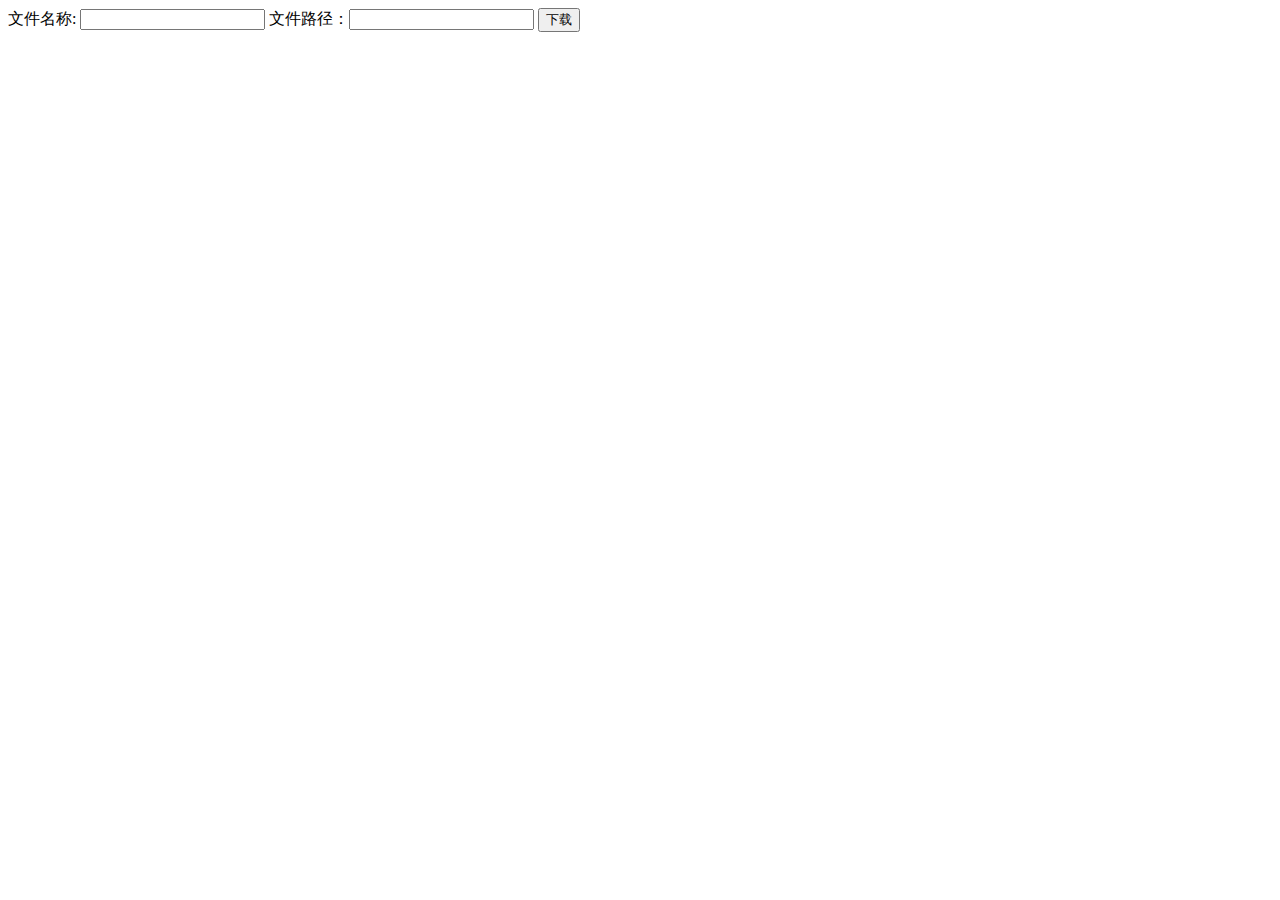
<file: down.html>
<!DOCTYPE html PUBLIC "-//W3C//DTD HTML 4.01 Transitional//EN" "http://www.w3.org/TR/html4/loose.dtd">
<html>
<head>
<meta http-equiv="Content-Type" content="text/html; charset=UTF-8">
<title>文件下载</title>
</head>
<body>

	<form action="http://localhost:8081/car-management/file/download.action"
		,method="POST">
		文件名称: <input type="text" name="fileName" value=""> 文件路径：<input
			type="text" name="filePath" value=""> <input type="submit"
			value="下载">
	</form>
</body>
</html>
</file>
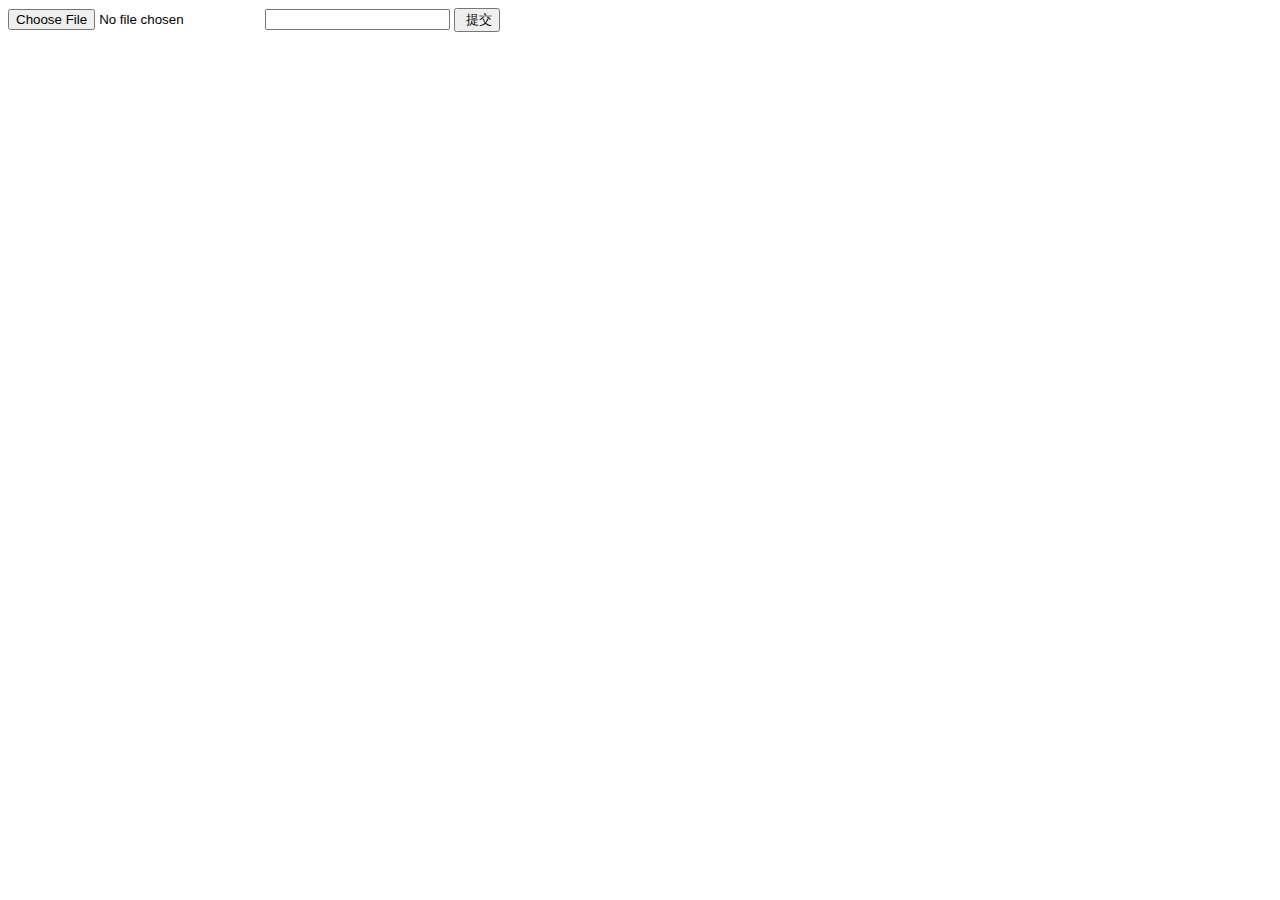
<file: file1.html>
<!DOCTYPE html PUBLIC "-//W3C//DTD HTML 4.01 Transitional//EN" "http://www.w3.org/TR/html4/loose.dtd">
<html>
<head>
<meta http-equiv="Content-Type" content="text/html; charset=UTF-8">
<title>文件上传</title>
</head>
<body>
	<form action="/car-management/file/bomUpload.action"
		method="POST" enctype="multipart/form-data">
		<input type="file" name="file" value="请选择要上传的文件">
		<input type="text" name="vSn" value="">
	
		 <input
			type="submit" value=" 提交">

	</form>
</body>
</html>
</file>
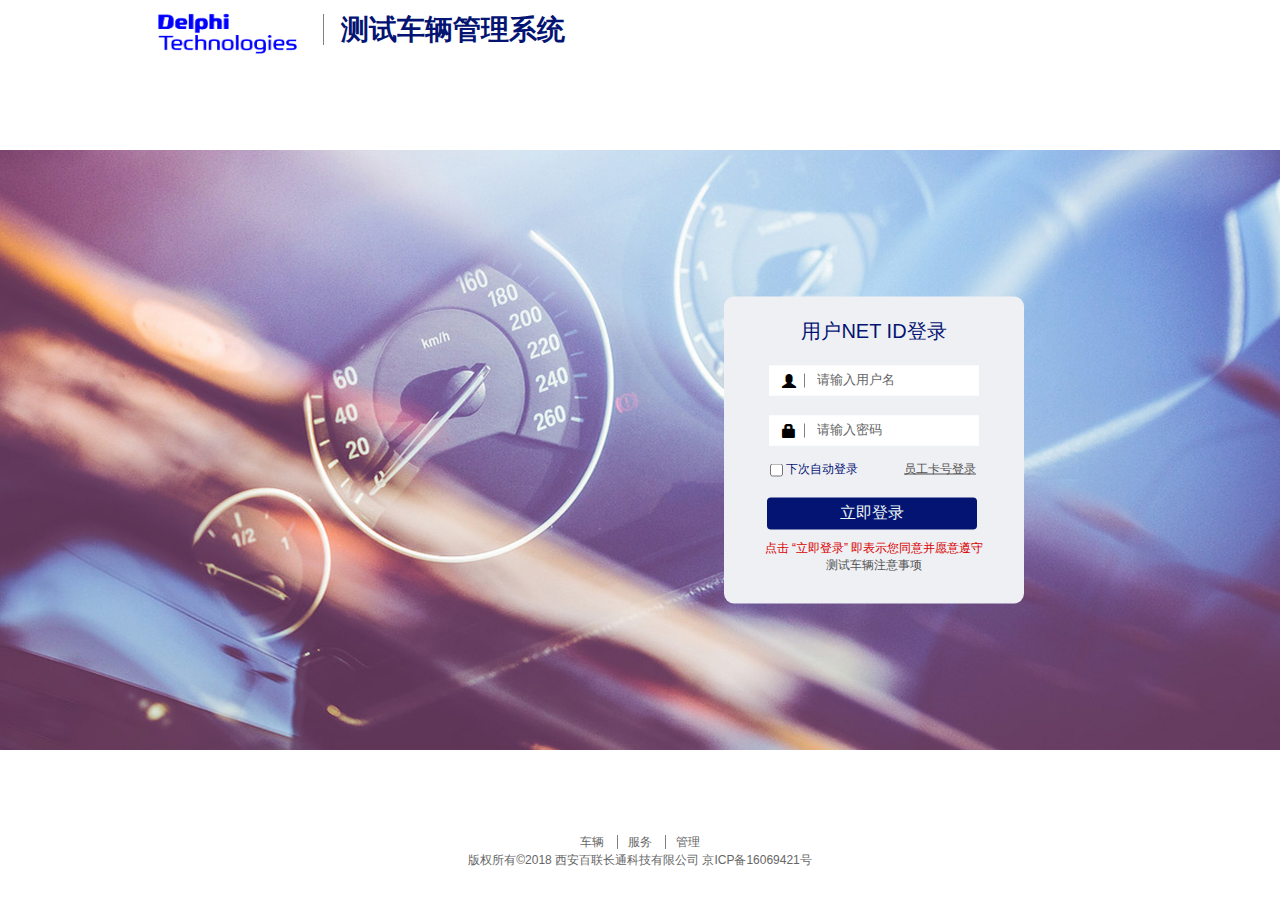
<file: login.html>
<!DOCTYPE html>
<html lang="en">

<head>
    <title>登录</title>
    <meta charset="UTF-8">
    <meta name="viewport" content="width=device-width, initial-scale=1">
    <link rel="shortcut icon" href="./img/tit_ico.png" type="image/x-icon" />

    <link rel="stylesheet" type="text/css" href="./assets/css/bootstrap-3.3.7.min.css">
    <link href="./css/login.css" rel="stylesheet">
    <link rel="stylesheet" type="text/css" href="./assets/css/toastr.min.css" />

</head>

<body>
    <div class="wrap">
        <div class="header">
            <img src="./img/login/header_logo.png" alt="">
            <span>测试车辆管理系统</span>
        </div>
        <!-- <div class="content" "src/main/webapp/login.html">
            <div class="bogin_bg"></div> -->
        <div class="login_box">
            <div class="box_title">用户NET ID登录</div>
            <!--用户名-->
            <div class="user_group">
                <div>
                    <div class="input-group">
                        <span class="input-group-addon search-menu"><i class="glyphicon glyphicon-user"></i></span>
                        <input type="text" class="user_input" placeholder="请输入用户名">
                    </div>
                </div>
            </div>
            <!--密码-->
            <div class="pass_group">
                <div>
                    <div class="input-group">
                        <span class="input-group-addon search-menu"><i class="glyphicon glyphicon-lock"></i></span>
                        <input type="password" class="pass_input" placeholder="请输入密码">
                    </div>
                </div>
            </div>
            <!--语言选择-->
            <div class="language_group">
                <input id="rember" class="eng_radio" type="checkbox" name="autologin">&nbsp;&nbsp;&nbsp;&nbsp;&nbsp; 下次自动登录
                <a href="#;" class="pull-right change_logintype" style="margin-left:20px;">员工卡号登录</a>
            </div>
            <!--登录按钮-->
            <div class="loginbtn_group">
                <input class="login_btn" type="button" name="" value="立即登录">
            </div>
            <!--登录提示-->
            <div class="logininfo_group">
                点击 “立即登录” 即表示您同意并愿意遵守
                <a target="_blank" href="../html/carfile.html">测试车辆注意事项</a>
            </div>
        </div>
        <!-- </div> -->
        <div class="footer">
            <p class="footer_link"><span>车辆 </span>
                <span>服务 </span>
                <span>管理 </span></p>
            <p>
                版权所有©2018 西安百联长通科技有限公司 京ICP备16069421号
            </p>
        </div>
    </div>

</body>
<script src="./assets/js/jquery.min.js"></script>
<script src="./assets/js/toastr.min.js"></script>

<script src="./js/login.js"></script>
<script>
    // 点击判断浏览器类型
    function isFF() {
        return navigator.userAgent.indexOf("Firefox") != -1;
    }

    function isChrome() {
        return navigator.userAgent.indexOf("Chrome") > -1;
    }
    isFF();
    isChrome();
    if (!isFF() && !isChrome()) {
        $("head").append("<link rel='stylesheet' type='text/css' href='../css/ie8login.css' / > ");
    }
</script>

</html>
</file>
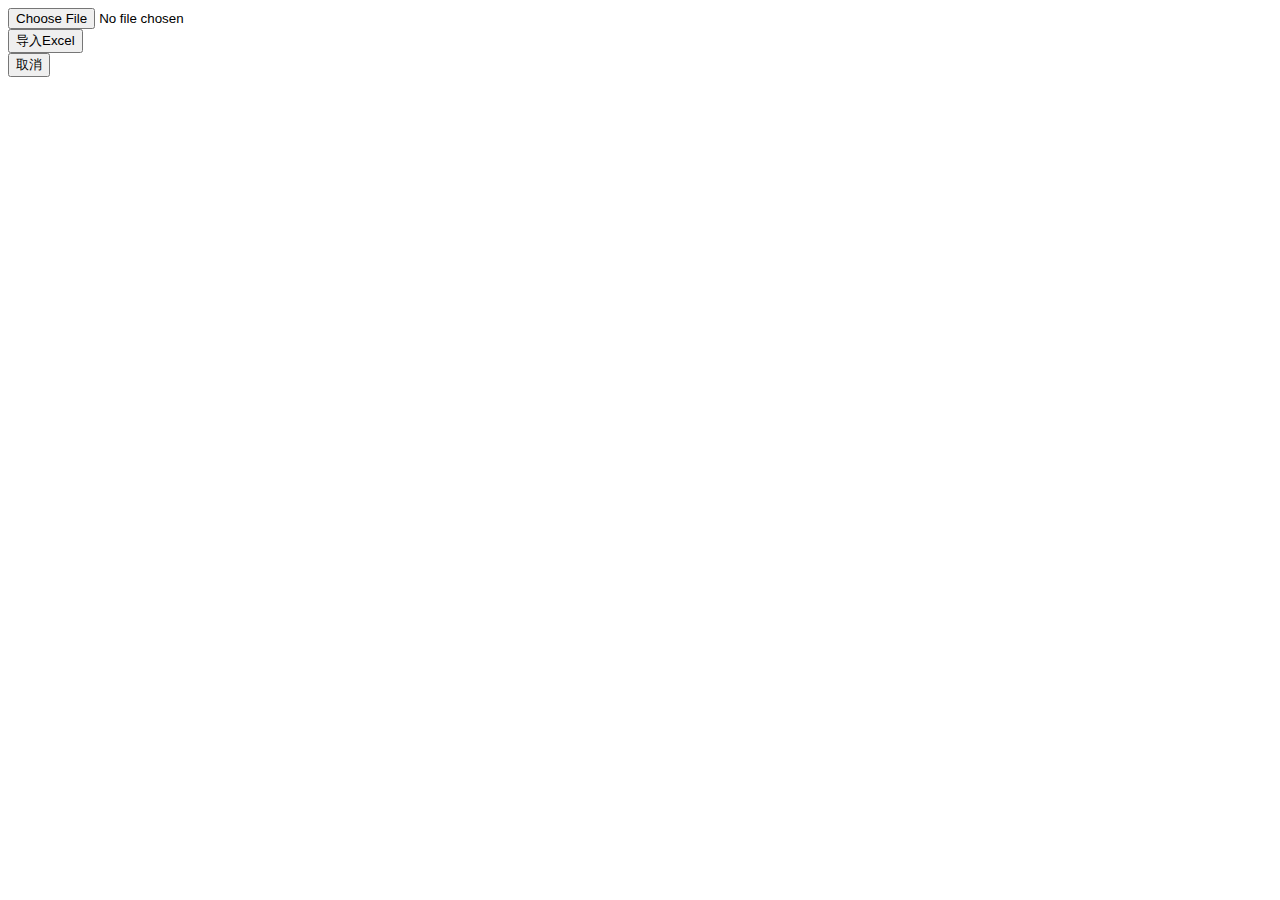
<file: project.html>
<!DOCTYPE html>
<html>
<head>
<meta charset="UTF-8" content="text/html" http-equiv="Content-Type">
<title>文件上传</title>
</head>
<body>
	<form name="excelImportForm"
		action="/car-management/project/project_bacthImport.action"
		method="post" onsubmit="return checkImportPath();"
		enctype="multipart/form-data" id="excelImportForm">
		<input type="hidden" name="ids" id="ids">
		<div class="modal-body">
			<div class="row gap">
				<label class="col-sm-7 control-label"><input
					class="btn btn-default" id="excel_file" type="file" name="file"
					accept="xls" /></label>
				<div class="col-sm-3">
					<input class="btn btn-primary" id="excel_button" type="submit"
						value="导入Excel" />
				</div>
			</div>
		</div>
		<div class="modal-footer">
			<button type="button" class="btn btn-default" data-dismiss="modal"
				onClick="uncheckBoxes();">取消</button>
		</div>
	</form>
</body>
</html>
</file>
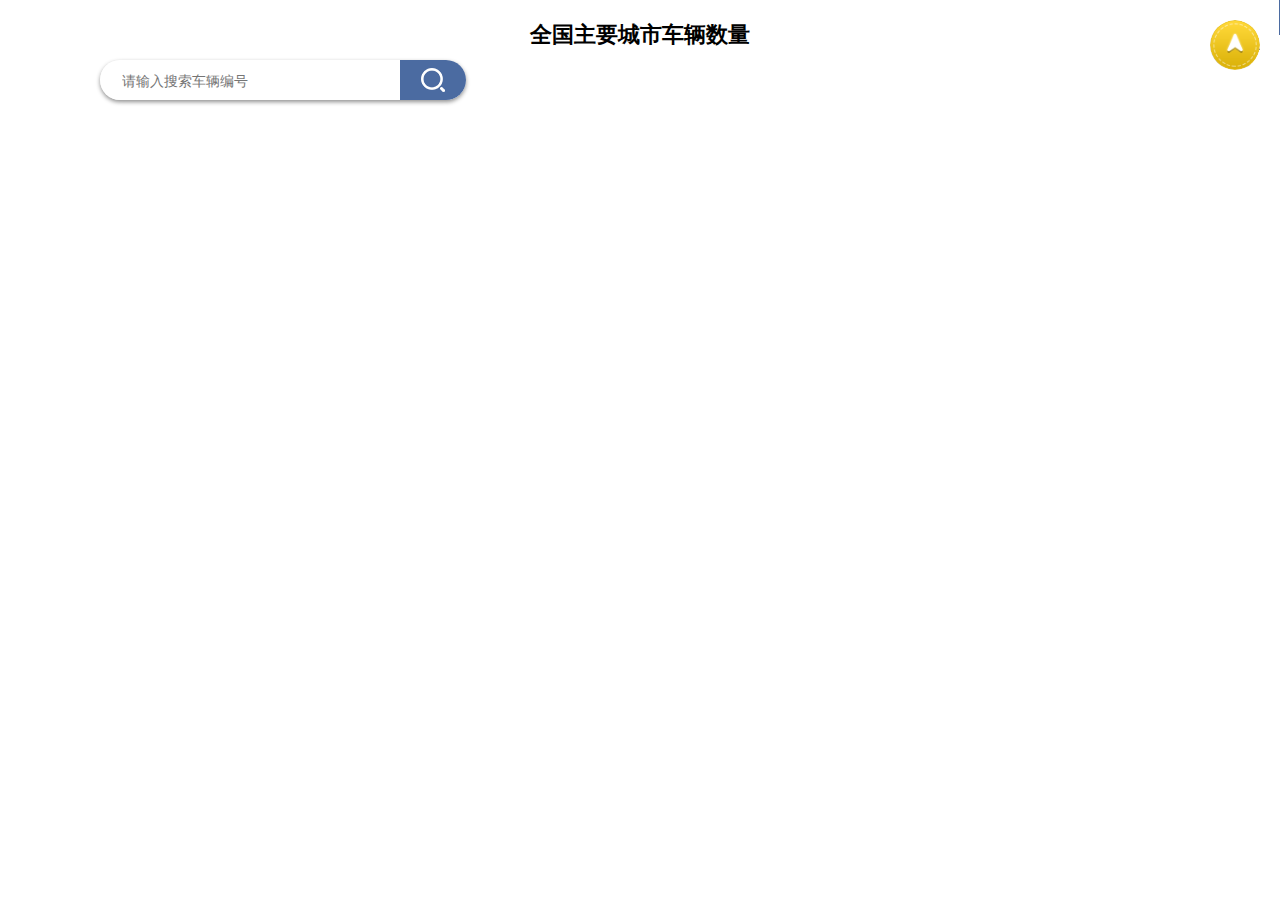
<file: html/carmap.html>
<!doctype html>
<html>

<head>
    <meta charset="utf-8">
    <meta http-equiv="X-UA-Compatible" content="IE=edge">
    <meta name="viewport" content="initial-scale=1.0, user-scalable=no, width=device-width">
    <title>全国主要城市车辆数量</title>
    <link rel="stylesheet" href="http://cache.amap.com/lbs/static/main1119.css" />
    <script src="http://webapi.amap.com/maps?v=1.4.6&key=ffc8503b4c8647c3753679c5e95278a5&plugin=AMap.MarkerClusterer">
    </script>
    <script type="text/javascript" src="http://cache.amap.com/lbs/static/addToolbar.js"></script>
    <script type="text/javascript" src="http://webapi.amap.com/demos/js/liteToolbar.js"></script>
    <script type="text/javascript" src="../assets/js/jquery.min.js"></script>

    <style type="text/css">
        body,
        html {
            width: 100%;
            height: 100%;
            margin: 0;
            font-family: "微软雅黑";
            overflow: hidden;
        }
        
        body {
            zoom: 1 !important;
        }
        
        #container {
            bottom: 0px;
            height: auto;
            /* min-height: 800px; */
        }
        
        p {
            font-size: 14px;
            margin: 5px;
        }
        /*标题*/
        
        .map_title {
            position: absolute;
            top: 20px;
            width: 100%;
            text-align: center;
            font-size: 22px;
            font-weight: bold;
        }
        /*搜索*/
        
        .search-map {
            position: absolute;
            top: 60px;
            left: 100px;
            width: 280px;
            height: 40px;
            background-color: rgba(255, 255, 255, .7);
            border-radius: 20px;
            position: relative;
            padding-right: 66px;
            padding-left: 20px;
            overflow: hidden;
            box-shadow: 0px 2px 4px 0px #909090
        }
        
        #suggestId {
            width: 100%;
            height: 100%;
            line-height: 40px;
            border: 0;
            color: #333;
            outline: none;
            font-size: 14px;
            background-color: rgba(255, 255, 255, 0);
        }
        
        .search-btn {
            width: 66px;
            height: 40px;
            line-height: 40px;
            position: absolute;
            top: 0px;
            right: 0;
            text-align: center;
            cursor: pointer;
            background: url(../img/map/search_1.png) no-repeat center;
            background-color: rgba(75, 107, 161, 1);
        }
        
        .search-btn img {
            width: 22px;
            height: 22px;
            margin-top: 7px;
        }
        /*车辆信息框*/
        
        .mapinfo {
            width: 320px;
            position: absolute;
            top: 0px;
            right: -319px;
            min-height: 40px;
            background: white;
            transition: all 1s cubic-bezier(0.075, 0.82, 0.165, 1)
        }
        
        .mapinfo.show {
            right: 10px;
        }
        
        .mapinfo p {
            margin-top: 9px;
            margin-right: 13px;
            display: inline-block;
        }
        
        .mapinfo_title {
            height: 35px;
            text-align: center;
            color: white;
            background: #4b6ba1;
        }
        
        .mapinfo ul {
            margin: 15px auto;
        }
        
        .mapinfo ul li {
            /* padding-top: 7px; */
            line-height: 30px;
            height: 30px;
        }
        
        .mapinfo ul li span {
            font-size: 12px;
            height: 100%;
            display: inline-block;
            margin: 0;
        }
        
        .mapinfo ul li .vSn {
            color: red;
        }
        
        .mapinfo .label {
            width: 60px;
        }
        
        .mapinfo_title img {
            cursor: pointer;
        }
        /*自定义信息窗口样式*/
        
        .info {
            border: solid 1px silver;
        }
        
        div.info-top {
            position: relative;
            background: none repeat scroll 0 0 #F9F9F9;
            border-bottom: 1px solid #CCC;
            border-radius: 5px 5px 0 0;
        }
        
        div.info-top div {
            display: inline-block;
            color: #333333;
            font-size: 14px;
            font-weight: bold;
            line-height: 31px;
            padding: 0 10px;
        }
        
        div.info-top img {
            position: absolute;
            top: 10px;
            right: 10px;
            transition-duration: 0.25s;
        }
        
        div.info-top img:hover {
            box-shadow: 0px 0px 5px #000;
        }
        
        div.info-middle {
            font-size: 12px;
            padding: 6px;
            line-height: 20px;
        }
        
        div.info-bottom {
            height: 0px;
            width: 100%;
            clear: both;
            text-align: center;
        }
        
        div.info-bottom img {
            position: relative;
            z-index: 104;
        }
        
        span {
            margin-left: 5px;
            font-size: 11px;
        }
        
        .info-middle img {
            float: left;
            margin-right: 6px;
        }
        
        ul.main {
            list-style: none;
            text-align: left;
            width: 134px;
            margin: 0 auto;
        }
        
        button.close_info {
            width: 20px;
            height: 20px;
            cursor: pointer;
            text-align: center;
            display: inline-block;
            border-radius: 5px;
            position: absolute;
            top: 6px;
            line-height: 16px;
            right: 6px;
            font-size: 16px;
            background: transparent;
            border: none;
        }
        
        .car-info {
            box-sizing: border-box;
            height: 0;
            max-height: 481px;
            width: 350px;
            background-color: #fff;
            position: absolute;
            right: 20px;
            top: 68px;
            z-index: 333;
            transition: all 1s cubic-bezier(0.075, 0.82, 0.165, 1);
            overflow: hidden;
        }
        
        .car-info.show {
            height: 481px
        }
        
        .car-info-title {
            color: #202d45;
            height: 40px;
            width: 100%;
            line-height: 40px;
            text-align: center;
            background-color: #edf2f6;
            cursor: pointer;
            font-weight: bold;
            font-size: 16px;
        }
        
        .car-info table {
            width: 100%;
            text-align: center;
            color: #202d45;
        }
        
        .car-info table th {
            background-color: #edf2f6;
            font-weight: normal;
            font-size: 14px;
        }
        
        .car-info table th,
        .car-info table td {
            border-right: 1px solid #e1e9ef;
            border-bottom: 1px solid #e1e9ef;
        }
        
        .table-main {
            box-sizing: border-box;
            font-size: 13px;
            border-left: 1px solid #e1e9ef;
            border-top: 1px solid #e1e9ef;
        }
        
        .table-body {
            max-height: 441px;
            overflow-y: scroll;
        }
        
        .table-body::-webkit-scrollbar {
            width: 0px;
            background-color: #F5F5F5;
        }
        
        .table-head {
            padding-right: 0px;
        }
        
        .table-noInfo {
            height: 358px;
            line-height: 358px;
            text-align: center;
            display: none;
        }
        
        .car-info-btn {
            cursor: pointer;
            position: absolute;
            right: 20px;
            top: 20px;
            width: 0;
            height: 50px;
            /* padding-left: 50px; */
            border-radius: 25px;
            padding-right: 50px;
            overflow: hidden;
            transition: all 0.7s cubic-bezier(0.075, 0.82, 0.165, 1);
            z-index: 3333;
        }
        
        .car-info-btn.show {
            width: 120px;
        }
        
        .car-info-btn-icon {
            width: 50px;
            height: 50px;
            background: url(../img/map/info.png) no-repeat center;
            background-size: 100%;
            border-radius: 50%;
            position: absolute;
            top: 0;
            right: 0;
            z-index: 333;
        }
        
        .car-info-btn-text {
            font-size: 14px;
            height: 40px;
            line-height: 40px;
            width: 120px;
            padding-left: 20px;
            padding-right: 20px;
            border-radius: 20px;
            background-color: #fff;
            position: absolute;
            left: 0;
            top: 5px;
            box-shadow: 0 2px 4px 0 #909090
        }
        
        .car-info-btn-text .icon {
            display: block;
            height: 100%;
            width: 20px;
            position: absolute;
            top: 0;
            left: 100px;
            background: url(../img/map/ud.png) no-repeat center;
        }
        
        .amap-overlays,
        .amap-markers,
        .amap-marker {
            width: 30px;
            height: 30px
        }
        
        .amap-info-content {
            border-radius: 10px;
            border: none;
            box-shadow: 1px 2px 0px rgba(0, 0, 0, 0.3);
        }
        
        .amap-info-content:hover {
            box-shadow: 1px 3px 14px rgba(0, 0, 0, 0.3);
        }
        
        .amap-info-close {
            display: none;
        }
        
        .amap-info-sharp {
            background-image: url(../img/map/sharp.png)
        }
        
        .infow {
            box-sizing: border-box;
            width: 248px;
        }
        
        .infow .top {
            width: 100%;
            height: 60px;
            position: relative;
        }
        
        .infow .top-left {
            width: 40%;
            height: 100%;
            float: left;
            line-height: 60px;
            text-align: center;
        }
        
        .infow .top-left .speed {
            font-size: 24px;
            color: #5a6a8b;
            font-weight: bold
        }
        
        .infow .top-right {
            float: right;
            width: 59%;
            height: 100%;
            padding-left: 10px;
            box-sizing: border-box
        }
        
        .infow .top-right p {
            line-height: 20px;
            margin: 0
        }
        
        .infow .top-right p span {
            margin: 0
        }
        
        .infow .top-right p span.vSn {
            font-weight: bold;
        }
        
        .infow .top-right p span.licenseNo {
            color: #fff;
            background-color: #5cbb55;
            padding: 0 5px;
            border-radius: 4px;
        }
        
        .infow .bottom {
            width: 100%;
            height: 60%;
        }
        
        .line {
            width: 0;
            height: 0;
        }
        
        .line.line-vertical {
            height: 60%;
            border-left: 1px dashed #999;
            position: absolute;
            top: 50%;
            transform: translateY(-50%);
            left: 40%;
        }
        
        .line.line-horizontal {
            width: 100%;
            border-bottom: 1px dashed #999;
            margin: 5px auto;
        }
        
        #gotoTrack {
            font-size: 14px;
            color: red;
            cursor: pointer;
        }
        
        .mytrackbtn {
            cursor: pointer;
            color: #3a4f72;
        }
    </style>
</head>

<body>
    <!-- 地图框 -->
    <div id="container"></div>
    <!-- 标题 -->
    <div class="map_title">
        全国主要城市车辆数量
    </div>
    <!-- 搜索 -->
    <div id="r-result" class="search-map">
        <input type="text" id="suggestId" placeholder="请输入搜索车辆编号" />
        <div class="search-btn" id="search-btn">
        </div>
    </div>
    <!-- 车辆信息 -->
    <div class="mapinfo" id="map_info">
        <div class="mapinfo_title">
            <p>测试车辆详情</p>
        </div>
        <ul>
            <li>
                <span class="label">车辆编号</span>：
                <span class="vSn"></span>
            </li>
            <li>
                <span class="label">车牌号</span>：
                <span class="licenseNo"></span>
            </li>
            <li>
                <span class="label">ic卡卡号</span>：
                <span class="iccard"></span>
            </li>
            <li>
                <span class="label">gps编号</span>：
                <span class="gpsSN"></span>
            </li>
            <li>
                <span class="label">车型</span>：
                <span class="vCarType"></span>
            </li>
            <li>
                <span class="label">行驶速度</span>：
                <span class="speed"></span>
            </li>
            <li>
                <span class="label">驾驶员</span>：
                <span class="driverName"></span>
            </li>
        </ul>
    </div>
    <!-- 底部表格 -->
    <div class="car-info" id="show">
        <!-- <div class="car-info-title">车辆上线统计</div> -->
        <div class="table-main">
            <div class="table-head">
                <table cellpadding="10" cellspacing="0">
                    <thead>
                        <tr>
                            <th>车辆编号</th>
                            <th>车牌号</th>
                            <th>GPS状态</th>
                            <!-- <th>轨迹</th> -->
                        </tr>
                    </thead>
                </table>
            </div>
            <div class="table-body">
                <table cellpadding="10" cellspacing="0">
                    <tbody></tbody>
                </table>
            </div>
            <div class="table-noInfo">
                <p>没有数据</p>
            </div>
        </div>
    </div>
    <div class="car-info-btn" id="show_btn">
        <div class="car-info-btn-icon"></div>
        <div class="car-info-btn-text">车辆上线统计
            <i class="icon"></i>
        </div>
    </div>
    <script src="http://a.amap.com/jsapi_demos/static/china.js"></script>
    <script src="../js/zoom.js"></script>
    <script>
        var allurl = window.allurl = "";
        var map = new AMap.Map("container", {
            resizeEnable: true,
            center: [105, 34],
            zoom: 5
        });
        // 创建一个 Icon
        var icon = new AMap.Icon({
            // 图标尺寸
            size: new AMap.Size(30, 30),
            // 图标的取图地址
            image: '../img/gaodeimg/yellowcar.png',
            // 图标所用图片大小
            imageSize: new AMap.Size(30, 30),
            // 图标取图偏移量
            imageOffset: new AMap.Pixel(-0, -0)
        });

        /* ================批量添加标记点================== */

        var cluster = [] // 聚合点
        var markers = [] // 预添加标记点
        var mapMarkers = [] // 添加到地图上的标记点
        var infoWindow = null // 自定义窗体
        var timer = null // 定时刷新
            // 获取标记点位置
        function getMarkers(res) {
            markers = [];
            if (res.length > 0) {
                for (let i = 0; i < res.length; i++) {
                    var lot = res[i].longitude
                    var lat = res[i].latitude
                    markers.push({
                        position: [lot, lat],
                        icon: icon,
                        angle: res[i].towards,
                        data: res[i]
                    })
                }
            } else {
                // alert("未查询到车辆相关数据，请核对车辆编号或车牌号。");
                // return;
            }
            if (mapMarkers.length === 0 || mapMarkers.length != markers.length) {
                addMarkers()
            } else {
                resetMarkers()
            }
        }

        // 添加标记点
        function addMarkers() {
            if (markers.length === 0) {
                return
            }
            mapMarkers = []
            markers.forEach(function(marker) {
                var mapMarker = new AMap.Marker({
                    map: map,
                    zIndex: 111,
                    icon: marker.icon,
                    position: [marker.position[0], marker.position[1]],
                    offset: new AMap.Pixel(-15, -15),
                    angle: marker.angle,
                    autoRotation: true
                });
                // 添加标记点信息
                mapMarker.data = marker.data

                // 添加点击事件
                mapMarker.on('click', function(e) {
                    console.log(e)
                    var data = e.target.data;
                    window.sessionStorage.setItem('clickMapCar', data.vSn);
                    window.sessionStorage.setItem('click', data.vSn);
                    window.sessionStorage.setItem('clickMapCar', data.vSn);
                    var html = '<div class="infow">' +
                        '<div class="top">' +
                        '<div class="top-left">' +
                        '<span class="speed">' + (data.speed ? data.speed : 0) + '</span>' +
                        '<span class="unit">km/h</span>' +
                        '</div>' +
                        '<div class="line line-vertical"></div>' +
                        '<div class="top-right">' +
                        '<p><span class="vSn">' + data.vSn + '</span></p>' +
                        '<p><span class="driverName">' + (data.driverName ? data.driverName :
                            '无驾驶员信息') + '</span></p>' +
                        '<p><span class="licenseNo">' + data.licenseNo + '</span></p>' +
                        '</div>' +
                        '</div>' +
                        '<div class="line line-horizontal"></div>' +
                        '<div class="bottom">' +
                        '<p>' +
                        '<span class="label">车&nbsp;&nbsp;&nbsp;&nbsp;&nbsp;&nbsp;&nbsp;型：</span>' +
                        '<span class="vCarType">' + (data.vCarType ? data.vCarType : '无') + '</span>' +
                        '</p>' +
                        '<p>' +
                        '<span class="label">IC卡卡号：</span>' +
                        '<span class="iccard">' + (data.iccard ? data.iccard : '无') + '</span>' +
                        '</p>' +
                        '<p>' +
                        '<span class="label">GPS编号：</span>' +
                        '<span class="gpsSN">' + data.gpsSN + '</span>' +
                        '</p>' +
                        '<p>' +
                        '<span id="gotoTrack" onclick="gotoTrack()">近一个月轨迹-></span>'
                    '</p>' +
                    '</div>' +
                    '</div>'
                    infoWindow.setContent(html);
                    infoWindow.open(map, e.lnglat);
                    mapInfo(data)
                })

                mapMarkers.push(mapMarker)

                infoWindow = new AMap.InfoWindow({
                    isCustom: false, //使用自定义窗体
                    draggable: false, //是否可拖动  
                    offset: new AMap.Pixel(0, -11),
                    content: ""
                });
            })

            map.setFitView()
            addCluster()
        }

        // 更新标记点位置
        function resetMarkers() {
            mapMarkers.forEach((mapMarker, i) => {
                mapMarker.data = markers[i].data
                mapMarker.setPosition(markers[i].position)
                mapMarker.setAngle(markers[i].angle)
            });
        }

        // 删除标记点
        function clearMarkers() {
            map.clearMap()
            map.remove(mapMarkers)
            mapMarkers.forEach(function(mapMarker) {
                cluster.removeMarker(mapMarker)
            });
            mapMarkers = []
            markers = []
        }

        // 添加聚合
        function addCluster() {
            cluster = new AMap.MarkerClusterer(map, mapMarkers, {
                gridSize: 30,
                maxZoom: 16
            });
        }
        // 获取数据
        function getAllCar() {
            $.ajax({
                url: allurl + "/car-management/car/allcar.action",
                type: "get",
                dataType: "json",
                success: function(res) {
                    // console.log(res)
                    if (res.ret == false) {
                        alert(res.msg);
                        return;
                    }
                    getMarkers(carFilter(res))
                        // getMarkers(res)
                }
            })
        }

        getAllCar()

        timer = setInterval(function() {
            getAllCar()
        }, 10000)

        function gotoTrack(clickItem) {
            console.log(clickItem);
            let clickMapCar = !!clickItem ? clickItem : window.sessionStorage.getItem('clickMapCar');
            window.sessionStorage.setItem('carMapInfo', clickMapCar);
            window.open("/car-management/index.html#carTrack");
        }
        // 搜索
        function searchCar() {
            if ($("#suggestId").val() == null || $("#suggestId").val() == "") {
                alert("车辆编号不能为空");
                return;
            }
            $.ajax({
                "url": allurl + "/car-management/car/carDataByvSn.action?vSn=" + $("#suggestId").val(),
                "type": "post",
                "success": function(res) {
                    console.log(res);
                    if (!!res) {
                        // 清除聚合标记
                        clearMarkers()
                            // 清除定时器
                        clearInterval(timer)
                            // 添加标记点
                        getMarkers([res])
                        if (!$('#map_info').data('show')) {
                            $('#map_info').addClass('show').data('show', true)
                        }
                        mapInfo(res)
                    } else {
                        alert("未查询到车辆相关数据，请核对车辆编号或车牌号。");
                        return;
                    }
                },
                "error": function(data) {
                    alert("发生错误");
                }
            })
        }

        $("#search-btn").click(searchCar);


        function mapInfo(info) {
            for (const key in info) {
                if (info.hasOwnProperty(key)) {
                    const item = info[key];
                    $('#map_info').find('.' + key).html(item ? item : '-')
                }
            }
        }

        $('#show_btn').on('mouseover', function() {
            $(this).addClass('show')
        })
        $('#show_btn').on('mouseout', function() {
            if (!$('#show').data('show')) {
                $('#show_btn').removeClass('show')
            }
        })

        // 底部数据显示隐藏
        $('#show_btn').on("click", function() {
            if ($('#show').data('show')) {
                $('#show').height(0)
                $('#show').removeClass('show');
                $('#show').data('show', false)
            } else {
                getListData()
                if ($('.table-main').height() < 481) {
                    $('#show').height($('.table-main').height())
                } else {
                    $('#show').height(481)
                }
                $('#show').addClass('show');
                $('#show').data('show', true)
            }
        })


        // 地图点击事件
        var listener = AMap.event.addListener(map, "click", eventHandler);

        function eventHandler(e) {
            // console.log(e)
            $('#show_btn').removeClass('show')
            $('#show').height(0)
            $('#show').removeClass('show');
            $('#show').data('show', false)
            $('#map_info').removeClass('show').data('show', false)
            infoWindow.close()
            clearInterval(timer)
            getAllCar()
            timer = setInterval(function() {
                getAllCar()
            }, 100000)
        }


        // 底部列表数据获取
        getListData()

        function getListData() {
            $.ajax({
                url: allurl + "/car-management/gpscar/gpsOnline.action",
                type: "get",
                dataType: "json",
                success: function(res) {
                    console.log(res)
                    if (res == null || (res != null && res.rows != null && res.rows.length == 0)) {
                        $('.table-noInfo').show().prev().hide()
                        return
                    }
                    $('.table-noInfo').hide().prev().show()
                    updateListView(carFilter(res.rows))
                        // updateListView(res.rows)
                }
            })
        }

        function updateListView(data) {
            var html = '';
            data.forEach(item => {
                html += '<tr>' +
                    '<td>' + item.vSn + '</td>' +
                    '<td>' + item.vPlate + '</td>' +
                    // '<td>' + (item.driverName ? item.driverName : '-') + '</td>' +
                    '<td style="color:' + getColor(setStatus(item.lastTime)) + '">' + setStatus(item.lastTime) +
                    '</td>' +
                    // '<td class="mytrackbtn" vSn = "' + item.vSn + '"  vPlate="' + item.vPlate + '">查看-></td>' +
                    '</tr>'
            });
            $('.table-body table tbody').html('').append(html)
                // 宽度调整
            var $tbtd = $('.table-body table tbody tr').eq(0).find('td')
            var $th = $('.table-head table thead tr th')
            $tbtd.each(function(i) {
                $th.eq(i).attr('width', $(this).width())
            })

            var mytrackbtn = document.getElementsByClassName("mytrackbtn");
            for (var k = 0; k < mytrackbtn.length; k++) {
                mytrackbtn[k].index = k;
                mytrackbtn[k].onclick = function() {
                    console.log(this);
                    console.log(this.getAttribute("vSn"));
                    console.log(this.getAttribute("vPlate"));
                    let vSn = this.getAttribute("vSn")
                    gotoTrack(vSn);
                }
            }
        }

        function setStatus(timer) {
            var date = new Date()
            var lastTime = new Date(timer).getTime();
            var nowTime = date.getTime()
            var nowTimeStart = new Date(date.getFullYear() + '-' + (date.getMonth() + 1) + '-' + date.getDate() +
                    ' 00:00:00')
                .getTime()
            var d = nowTime - nowTimeStart
            var dif = nowTime - lastTime
            var str = ''

            if (dif < 1000 * 60) {
                str = '在线'
            } else if (dif >= 1000 * 60 && dif < d) {
                str = '当天在线'
            } else {
                var x = parseInt((dif - d) / (1000 * 60 * 60 * 24)) + 1
                if (x < 7) {
                    str = x + '天前在线'
                } else if (x < 30) {
                    var w = parseInt(x / 7)
                    str = w + '周前在线'
                } else if (x < 365) {
                    var m = new Date().getMonth() - new Date(timer).getMonth();
                    if (m > 0) {
                        str = m + '月前在线'
                    } else {
                        str = timer.split(" ")[0] + '在线'
                    }
                } else {
                    str = timer.split(" ")[0] + '在线'
                }
            }
            return str
        }

        function getColor(str) {
            if (str == '在线') {
                return 'green'
            } else if (str == '当天在线') {
                return 'red'
            } else {
                return '#'
            }
        }
        // 获取当天上线车辆
        // getCurOnline()
        function getCurOnline() {
            $.ajax({
                url: allurl + "/car-management/gpscar/currentDayGps.action",
                type: "get",
                dataType: "json",
                success: function(res) {
                    console.log(res)
                }
            })
        }

        // 车辆过滤
        function carFilter(data) {
            var roles = JSON.parse(window.localStorage.successUser).data.roles;
            var isRat = false
            roles.forEach(item => {
                if (item.keyWord == 'rta') {
                    isRat = true
                }
            });

            var arr = [];
            if (isRat) {
                data.forEach(item => {
                    var rgx = new RegExp('京');
                    if (rgx.test(item.vPlate) || rgx.test(item.licenseNo)) {
                        arr.push(item)
                    }
                });
            } else {
                arr = data
            }
            return arr
        }

        // 排序
        function sort(data) {
            for (let i = 0; i < data.length; i++) {
                const item = data[i];
                var itemDate = new Date(item.lastTime).getTime()
                for (let j = i; j < data.length; j++) {
                    const citem = data[j];
                    var citemDate = new Date(citem.lastTime).getTime()
                    if (itemDate < citemDate) {
                        let temp = data[i]
                        data[i] = data[j]
                        data[j] = temp
                    }
                }
            }
            return data
        }
    </script>
</body>

</html>
</file>
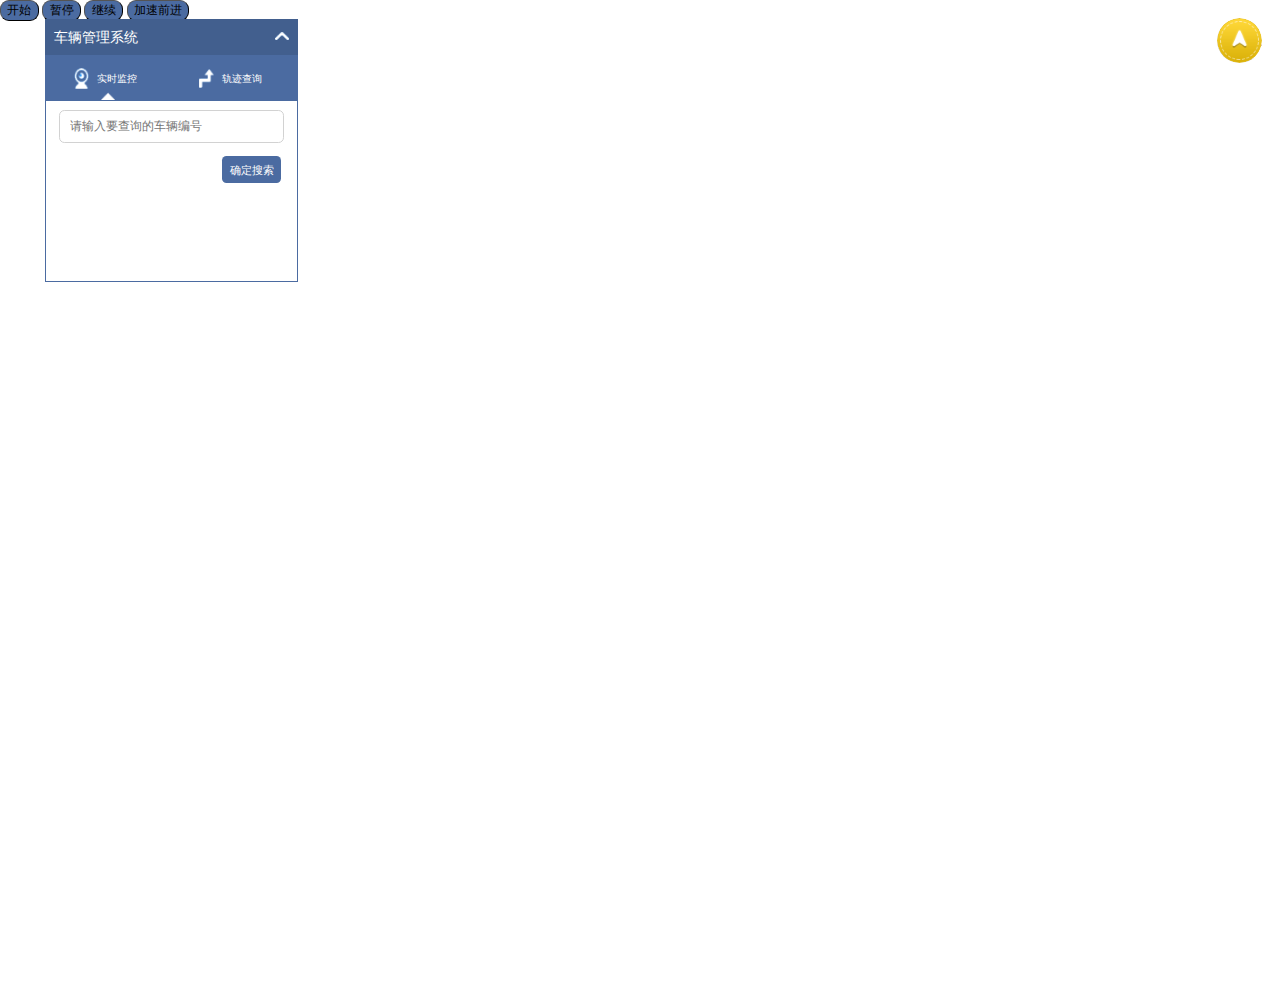
<file: html/fenyetest.html>
<!doctype html>
<html>

<head>
    <meta charset="utf-8">
    <meta http-equiv="X-UA-Compatible" content="IE=edge">
    <meta name="viewport" content="initial-scale=1.0, user-scalable=no, width=device-width">
    <title>轨迹回放</title>
    <link rel="stylesheet" href="http://cache.amap.com/lbs/static/main1119.css" />
    <link rel="stylesheet" href="../css/mapcontrol.css" />

    <style>

    </style>

</head>

<body>
    <!-- <div id="cmapcontainer" style="display:none"></div> -->
    <div class="mapcontrol">
        <div class="controlnav">
            <p>车辆管理系统 <img class="uparrow" src="../img/map/uparrow.png" alt=""></p>
        </div>
        <div class="control_box">
            <div class="controlbody">
                <div class="current curr_btn">
                    <img src="../img/map/control.png" alt="">
                    <span>实时监控</span>
                </div>
                <div class="current guiji_btn">
                    <img src="../img/map/guiji.png" alt="">
                    <span>轨迹查询</span>
                </div>
                <div class="pointerTabLeft"></div>
            </div>
            <div class="controlfoot">
                <div class="controlbox footbox">
                    <div class="search_input_box input_box">
                        <input class="search_input getsearchjson" id="current_input" type="text" name="" placeholder="请输入要查询的车辆编号">
                    </div>
                    <div class="controlRight">
                        <button id="currenttrack_btn">确定搜索</button>
                    </div>
                </div>
                <div class="guijibox footbox">
                    <div class="date_input_box input_box">
                        <input placeholder="开始日期" class="form-control layer-date mydata_input" id="startDate" name="startDate">
                    </div>
                    <div class="date_input_box input_box">
                        <input placeholder="结束日期" class="form-control layer-date mydata_input" id="endDate" name="endDate">
                    </div>
                    <div class="search_input_box input_box">
                        <input class="search_input" id="ago_input" type="text" name="" value="" placeholder="请输入车辆编号">
                    </div>
                    <div class="controlRight">
                        <button id="track_playback_btn">轨迹回放</button>
                    </div>
                </div>
            </div>

        </div>
    </div>
    <div class="button-group">
        <input type="button" class="button" value="开始" id="start" />
        <input type="button" class="button" value="暂停" id="pause" />
        <input type="button" class="button" value="继续" id="resume" />
        <input type="button" class="button" value="加速前进" id="fast" />
    </div>
    <!-- 底部表格 -->
    <div class="car-info" id="show">
        <div class="table-main" ontouchstart>
            <div class="table-head">
                <table cellpadding="10" cellspacing="0">
                    <thead>
                        <tr>
                            <th>车辆编号</th>
                            <th>车牌号</th>
                            <th>GPS状态</th>
                            <th>轨迹</th>
                        </tr>
                    </thead>
                </table>
            </div>
            <div class="table-body">
                <table cellpadding="10" cellspacing="0">
                    <tbody></tbody>
                </table>
            </div>
            <div class="table-noInfo">
                <p>没有数据</p>
            </div>
        </div>
    </div>
    <div class="car-info-btn" id="show_btn">
        <div class="car-info-btn-icon"></div>
        <div class="car-info-btn-text">车辆上线统计
            <i class="icon"></i>
        </div>
    </div>
    <!-- <script language="javascript" src="http://webapi.amap.com/maps?v=1.4.7&key=ffc8503b4c8647c3753679c5e95278a5">
    </script> -->
    <script src="http://webapi.amap.com/maps?v=1.4.6&key=ffc8503b4c8647c3753679c5e95278a5&plugin=AMap.MarkerClusterer">
    </script>
    <script type="text/javascript" src="http://cache.amap.com/lbs/static/addToolbar.js"></script>
    <script type="text/javascript" src="http://webapi.amap.com/demos/js/liteToolbar.js"></script>
    <script type="text/javascript" src="../assets/js/jquery.min.js"></script>

    <script src="http://a.amap.com/jsapi_demos/static/china.js"></script>
    <script src="../js/zoom.js"></script>

    <script src="../assets/js/laydate.js"></script>
    <script src="../js/trackstyle.js"></script>

    <!-- <script src="../assets/js/toPage.js"></script> -->
    <script>
        var allurl = window.allurl = "";
        var marker, lineArr = [];
        var newlineArr = [];
        var map = new AMap.Map("cmapcontainer", {
            resizeEnable: true,
            // center: [116.397428, 39.90923],
            // zoom: 9
            center: [105, 34],
            zoom: 5
        });

        // 创建一个 Icon
        var startIcon = new AMap.Icon({
            // 图标尺寸
            size: new AMap.Size(30, 30),
            // 图标的取图地址
            image: '../img/gaodeimg/yellowcar.png',
            // 图标所用图片大小
            imageSize: new AMap.Size(30, 30),
            // 图标取图偏移量
            // imageOffset: new AMap.Pixel(0, -10)
        });

        function getTrack(vSn) {
            if (!!vSn) {
                $("#ago_input").val(vSn);
            }
            if ($("#ago_input").val() == "") {
                return;
            }
            // $(".loading").show(); // 当页面加载完成后将loading页隐藏
            $.ajax({
                url: "/car-management/car/carTrack.action",
                // url: "../json/track.json",
                "data": {
                    "startDate": $("#startDate").val(),
                    "endDate": $("#endDate").val(),
                    "vSn": $("#ago_input").val()
                },
                success: function(res) {
                    // $(".loading").hide(); // 当页面加载完成后将loading页隐藏
                    sessionStorage.removeItem("carMapInfo");
                    if (res.ret == false) {
                        alert(res.msg);
                        return;
                    }
                    marker = new AMap.Marker({
                        map: map,
                        position: [res[0].longitude, res[0].latitude],
                        icon: startIcon,
                        offset: new AMap.Pixel(-15, -15),
                        autoRotation: true, //根据线点自动转换方向
                        angle: res[0].towards
                    });
                    lineArr.length = 0;
                    newlineArr.length = 0;

                    for (var i = 0; i < res.length; i++) {
                        lineArr.push(new AMap.LngLat(res[i].longitude, res[i].latitude));
                        newlineArr.push(new AMap.LngLat(res[i].longitude, res[i].latitude));
                    }
                    // 绘制轨迹
                    var polyline = new AMap.Polyline({
                        map: map,
                        path: lineArr,
                        strokeColor: "#00A", //线颜色
                        strokeOpacity: 1, //线透明度
                        strokeWeight: 3, //线宽
                        strokeStyle: "solid", //线样式
                        lineJoin: "round"
                    });
                    var passedPolyline = new AMap.Polyline({
                        map: map,
                        path: lineArr,
                        strokeColor: "blue", //线颜色
                        strokeOpacity: 1, //线透明度
                        strokeWeight: 3, //线宽
                        strokeStyle: "solid", //线样式
                        lineJoin: "round"
                    });
                    var passArr = [];
                    var passArrlength;
                    marker.on('moving', function(e) {

                        var len = e.passedPath.length;
                        var location = e.passedPath[len - 1];
                        var lll = new AMap.LngLat(location.lng, location.lat);
                        passArrlength = e.passedPath.length;
                        passedPolyline.setPath(e.passedPath);
                    })
                    map.setFitView();
                    marker.moveAlong(lineArr, 2000);

                    // 自定义加速前进事件  先调用暂停方法再调用继续方法
                    AMap.event.addDomListener(document.getElementById('fast'), 'click', function() {
                        marker.stopMove();

                        newlineArr.splice(0, passArrlength);
                        marker.setMap(null);
                        console.log(newlineArr[0].lng, newlineArr[0].lat);
                        marker = new AMap.Marker({
                            map: map,
                            position: [newlineArr[0].lng, newlineArr[0].lat],
                            icon: startIcon,
                            offset: new AMap.Pixel(-15, -15),
                            angle: newlineArr[0].towards,
                            autoRotation: true, //根据线点自动转换方向
                        });
                        polyline = new AMap.Polyline({
                            map: map,
                            path: newlineArr,
                            strokeColor: "#00A", //线颜色
                            strokeOpacity: 1, //线透明度
                            strokeWeight: 3, //线宽
                            strokeStyle: "solid", //线样式
                            lineJoin: "round"
                        });
                        passedPolyline = new AMap.Polyline({
                            map: map,
                            path: newlineArr,
                            strokeColor: "blue", //线颜色
                            strokeOpacity: 1, //线透明度
                            strokeWeight: 3, //线宽
                            strokeStyle: "solid", //线样式
                            lineJoin: "round"
                        });
                        marker.on('moving', function(e) {
                            passedPolyline.setPath(e.passedPath);
                        })
                        map.setFitView();
                        marker.moveAlong(newlineArr, 4000);
                    }, false);

                    AMap.event.addDomListener(document.getElementById('start'), 'click', function() {
                        marker.moveAlong(lineArr, 2000);
                    }, false);
                    AMap.event.addDomListener(document.getElementById('pause'), 'click', function() {
                        marker.pauseMove();
                    }, false);
                    AMap.event.addDomListener(document.getElementById('resume'), 'click', function() {
                        marker.resumeMove();
                    }, false);
                    setInterval(function() {
                        if (window.sessionStorage.getItem("ahref") != "#carTrack") {
                            marker.stopMove();
                            map.clearMap(); //清除图层覆盖物
                        }
                    }, 5000)

                },
                error: function(res) {}
            })
        }
        $('#show_btn').on('mouseover', function() {
            $(this).addClass('show')

        });
        $('#show_btn').on('mouseout', function() {
            if (!$('#show').data('show')) {
                $('#show_btn').removeClass('show')
            }
        });
        // 底部数据显示隐藏
        $('#show_btn').on("click", function() {
            if ($('#show').data('show')) {
                $('#show').height(0)
                $('#show').removeClass('show');
                $('#show').data('show', false)
            } else {
                getListData()
                if ($('.table-main').height() < 481) {
                    $('#show').height($('.table-main').height())
                } else {
                    $('#show').height(481)
                }
                $('#show').addClass('show');
                $('#show').data('show', true)
            }
        });
        // 底部列表数据获取
        var loading = false;
        var page = 1;
        $(".pre_page").click(function() {
            if (loading == false) {
                if (page > 1) {
                    page--;
                    getListData();
                } else {
                    return;
                }
            }
        });
        $(".next_page").click(function() {
            if (loading == false) {
                page++;
                getListData();
            }
        });
        getListData()


        function getListData() {
            loading = true;
            $.ajax({
                url: 'http://221.11.60.14:9014/syx/log/search/1/10',
                // url: allurl + "/car-management/gpscar/gpsOnline.action",
                type: "post",
                // data: JSON.stringify({
                //     "username": "chen",
                //     "nickname": "alien"
                // }),
                // f485df03-83bf-4bdf-a672-8ea83f4a6532
                dataType: "json",
                data: {
                    "page": 1,
                    "size": 10
                },
                headers: {
                    contentType: "application/x-www-form-urlencoded; charset=UTF-8",
                    // 'Content-Type': 'multipart/form-data',
                    // 'Content-Type': 'application/json',
                    'origin': 'http://221.11.60.14:9014',
                    'token': 'f485df03-83bf-4bdf-a672-8ea83f4a6532'
                },
                success: function(res) {
                    if ($('#show').data('show')) {
                        $('#show').height(0)
                        $('#show').removeClass('show');
                        $('#show').data('show', false)
                    }
                    loading = false;
                    console.log(res)
                    if (res == null || (res != null && res.rows != null && res.rows.length == 0)) {
                        $('.table-noInfo').show().prev().hide()
                        return;
                    }
                    $('.table-noInfo').hide().prev().show();
                    updateListView(res.rows);
                    // updateListView(carFilter(res.rows));
                },
                error: function(res) {
                    loading = false;
                }
            })
        }

        // 车辆过滤
        function carFilter(data) {
            var roles = JSON.parse(window.localStorage.successUser).data.roles;
            var isRat = false
            roles.forEach(item => {
                if (item.keyWord == 'rta') {
                    isRat = true
                }
            });

            var arr = [];
            if (isRat) {
                data.forEach(item => {
                    var rgx = new RegExp('京');
                    if (rgx.test(item.vPlate) || rgx.test(item.licenseNo)) {
                        arr.push(item)
                    }
                });
            } else {
                arr = data
            }
            return arr
        }

        function updateListView(data) {
            var html = '';
            data.forEach(item => {
                html += '<tr>' +
                    '<td>' + item.vSn + '</td>' +
                    '<td>' + item.vPlate + '</td>' +
                    '<td style="color:' + getColor(setStatus(item.lastTime)) + '">' + setStatus(item.lastTime) +
                    '</td>' +
                    '<td class="mytrackbtn" vSn = "' + item.vSn + '"  vPlate="' + item.vPlate + '">查看-></td>' +
                    '</tr>'
            });
            $('.table-body table tbody').html('').append(html)
                // 宽度调整
            var $tbtd = $('.table-body table tbody tr').eq(0).find('td')
            var $th = $('.table-head table thead tr th')
            $tbtd.each(function(i) {
                $th.eq(i).attr('width', $(this).width())
            })
            var mytrackbtn = document.getElementsByClassName("mytrackbtn");
            for (var k = 0; k < mytrackbtn.length; k++) {
                mytrackbtn[k].index = k;
                mytrackbtn[k].onclick = function() {
                    console.log(this);
                    console.log(this.getAttribute("vSn"));
                    console.log(this.getAttribute("vPlate"));
                    let vSn = this.getAttribute("vSn")
                    $(".guijibox").show();
                    $(".controlbox").hide();
                    $(".pointerTabLeft").addClass("pointerTabRight");
                    map.clearMap(); //清除图层覆盖物
                    lineArr.length = 0;
                    // newlineArr.length = 0;
                    getTrack(vSn);
                }
            }
        }

        function getColor(str) {
            if (str == '在线') {
                return 'green'
            } else if (str == '当天在线') {
                return 'red'
            } else {
                return '#'
            }
        }

        function setStatus(timer) {
            var date = new Date()
            var lastTime = new Date(timer).getTime();
            var nowTime = date.getTime()
            var nowTimeStart = new Date(date.getFullYear() + '-' + (date.getMonth() + 1) + '-' + date.getDate() +
                    ' 00:00:00')
                .getTime()
            var d = nowTime - nowTimeStart
            var dif = nowTime - lastTime
            var str = ''

            if (dif < 1000 * 60) {
                str = '在线'
            } else if (dif >= 1000 * 60 && dif < d) {
                str = '当天在线'
            } else {
                var x = parseInt((dif - d) / (1000 * 60 * 60 * 24)) + 1
                if (x < 7) {
                    str = x + '天前在线'
                } else if (x < 30) {
                    var w = parseInt(x / 7)
                    str = w + '周前在线'
                } else if (x < 365) {
                    var m = new Date().getMonth() - new Date(timer).getMonth()
                    str = m + '月前在线'
                }
            }
            return str
        }

        // 实时搜素
        var markers = [];
        var infoWindow;

        function searchcar() {
            console.log($("#current_input").val());
            if ($("#current_input").val() == null || $("#current_input").val() == "") {
                alert("车辆编号不能为空");
            } else {
                $.ajax({
                    // url: "http://localhost/car/CarMangae0/json/searchmap.json",
                    "url": "/car-management/car/carDataByvSn.action?vSn=" + $("#current_input").val(),
                    "type": "post",
                    "success": function(res) {
                        markers.length = 0;
                        map.clearMap(); //清除图层覆盖物
                        if (res == null || res == undefined) {
                            alert("车辆数据未搜素到");
                            return;
                        } else {

                            var new_marker = new AMap.Marker({
                                position: [res.longitude, res.latitude],
                                icon: startIcon,
                                offset: new AMap.Pixel(-15, -15),
                                zIndex: 101,
                                map: map,
                                angle: res.towards,
                                autoRotation: true
                            });
                            new_marker.setMap(map); //在地图上添加点 
                            new_marker.vSn = res.vSn;
                            new_marker.licenseNo = res.licenseNo;
                            new_marker.vCarType = res.vCarType;
                            new_marker.carName = res.carName;
                            new_marker.gpsSN = res.gpsSN;
                            new_marker.iccard = res.iccard;
                            new_marker.speed = res.speed;

                            new_marker.on('click', function(e) {
                                infoWindow.setContent(
                                    "<button class='close_info' onClick = 'javascript:infoWindow.close()'>×</button><div class='main'><p> 车辆编号： <span style='color:blue'>" +
                                    e.target.vSn + "</span></p>" +
                                    "<p>  gps编号: <span style='color:blue'>" + e.target.gpsSN +
                                    "  </span></p>" +
                                    "<p>  车牌号：<span style='color:blue'>" + e.target.licenseNo +
                                    "  </span></p>" +
                                    "<p style='color:#aaa;font-size:11px;text-decoration: underline;'>更多信息请查看车辆地图模块</p></div>"
                                );
                                infoWindow.open(map, e.lnglat);
                            });
                            map.setCenter(new_marker.getPosition());
                            map.setZoom(13);
                            infoWindow = new AMap.InfoWindow({
                                isCustom: true, //使用自定义窗体
                                draggable: false, //是否可拖动  
                                offset: new AMap.Pixel(0, -31),
                                content: ""
                            });

                        }
                    },
                    "error": function(data) {
                        console.log(data);
                        alert("发生错误");
                    }
                })
            }
        }
        $("#currenttrack_btn").click(function() {
            if ($('#show').data('show')) {
                $('#show').height(0)
                $('#show').removeClass('show');
                $('#show').data('show', false)
            }
            map.clearMap(); //清除图层覆盖物
            searchcar();
        });
        $("#track_playback_btn").click(function() {
            map.clearMap(); //清除图层覆盖物
            lineArr.length = 0;
            getTrack();
        });
        let carMapInfo = sessionStorage.getItem("carMapInfo");
        if (!!carMapInfo) {
            $(".guijibox").show();
            $(".controlbox").hide();
            $(".pointerTabLeft").addClass("pointerTabRight");
            map.clearMap(); //清除图层覆盖物
            lineArr.length = 0;
            getTrack(carMapInfo);
        }
    </script>
</body>

</html>
</file>
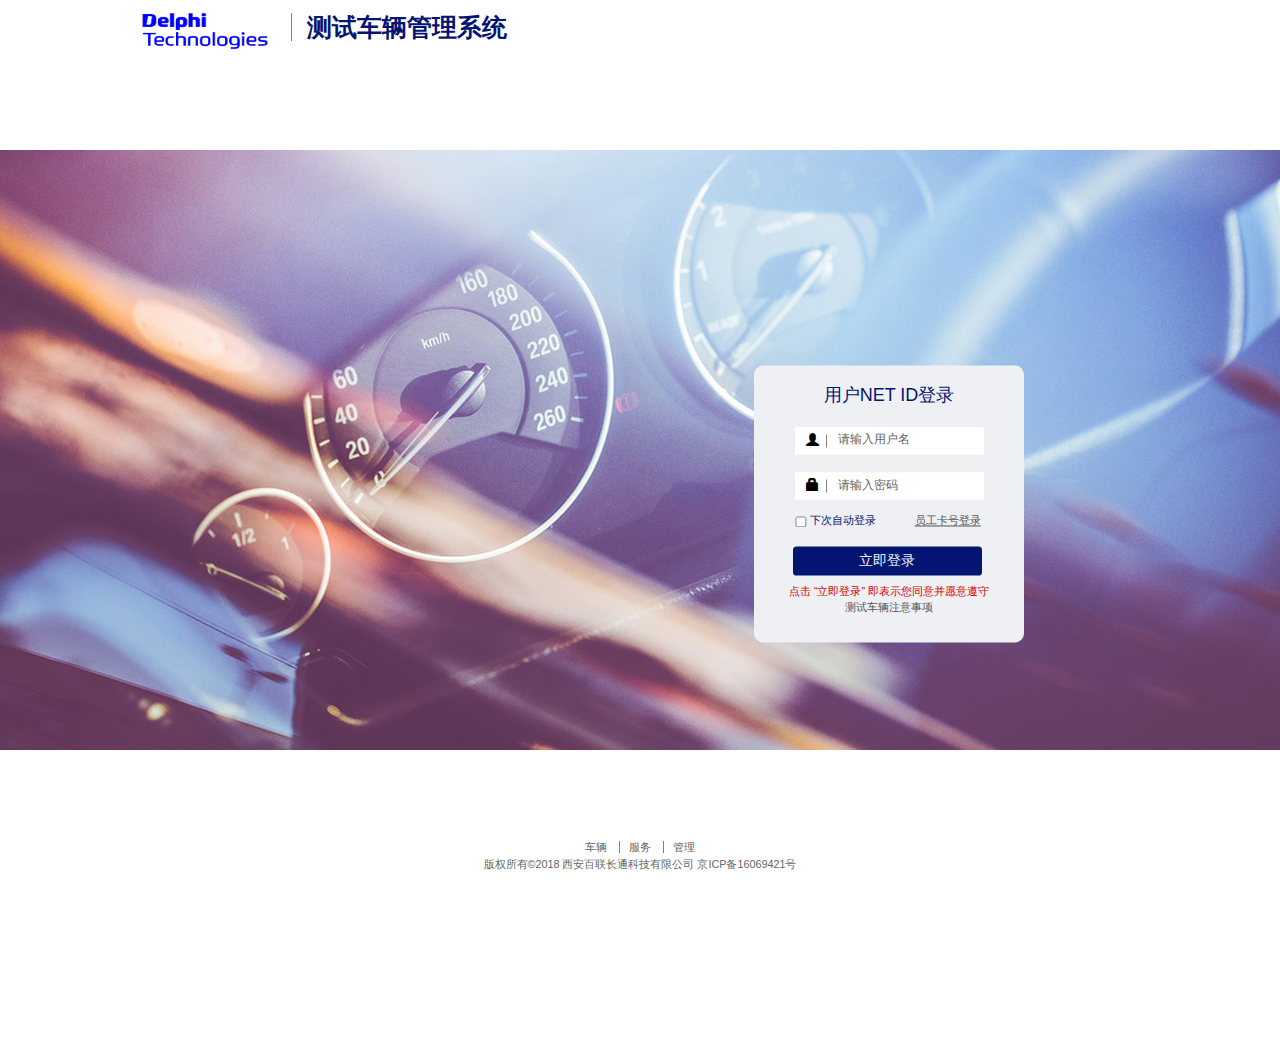
<file: html/login.html>
<!DOCTYPE html>
<html lang="en">

<head>
    <title>登录</title>
    <meta charset="UTF-8">
    <meta name="viewport" content="width=device-width, initial-scale=1">
    <link rel="stylesheet" type="text/css" href="../assets/css/bootstrap-3.3.7.min.css">
    <link href="../css/login.css" rel="stylesheet">
    <link rel="stylesheet" type="text/css" href="../assets/css/toastr.min.css" />

</head>

<body>
    <div class="wrap">
        <div class="header">
            <img src="../img/login/header_logo.png" alt="">
            <span>测试车辆管理系统</span>
        </div>
        <div class="content">
            <div class="bogin_bg"></div>
            <div class="login_box">
                <div class="box_title">用户NET ID登录</div>
                <!--用户名-->
                <div class="user_group">
                    <div>
                        <div class="input-group">
                            <span class="input-group-addon search-menu"><i class="glyphicon glyphicon-user"></i></span>
                            <input type="text" class="user_input" placeholder="请输入用户名">
                        </div>
                    </div>
                </div>
                <!--密码-->
                <div class="pass_group">
                    <div>
                        <div class="input-group">
                            <span class="input-group-addon search-menu"><i class="glyphicon glyphicon-lock"></i></span>
                            <input type="password" class="pass_input" placeholder="请输入密码">
                        </div>
                    </div>
                </div>
                <!--语言选择-->
                <div class="language_group">
                    <input id="rember" class="eng_radio" type="checkbox" name="autologin">&nbsp;&nbsp;&nbsp;&nbsp;&nbsp; 下次自动登录
                    <a href="#;" class="pull-right change_logintype" style="margin-left:20px;">员工卡号登录</a>
                </div>
                <!--登录按钮-->
                <div class="loginbtn_group">
                    <input class="login_btn" type="button" name="" value="立即登录">
                </div>
                <!--登录提示-->
                <div class="logininfo_group">
                    点击 “立即登录” 即表示您同意并愿意遵守
                    <a target="_blank" href="../html/carfile.html">测试车辆注意事项</a>
                </div>
            </div>
        </div>
        <div class="footer">
            <p class="footer_link"><span>车辆 </span>
                <span>服务 </span>
                <span>管理 </span></p>
            <p>
                版权所有©2018 西安百联长通科技有限公司 京ICP备16069421号
            </p>
        </div>
    </div>

</body>
<script src="../assets/js/jquery.min.js"></script>
<script src="../assets/js/toastr.min.js"></script>
<script src="../js/zoom.js"></script>

<script src="../js/login.js"></script>
<script>
    // 点击判断浏览器类型
    function isFF() {
        return navigator.userAgent.indexOf("Firefox") != -1;
    }

    function isChrome() {
        return navigator.userAgent.indexOf("Chrome") > -1;
    }
    isFF();
    isChrome();
    if (!isFF() && !isChrome()) {
        $("head").append("<link rel='stylesheet' type='text/css' href='../css/ie8login.css' / > ");
    }
</script>

</html>
</file>
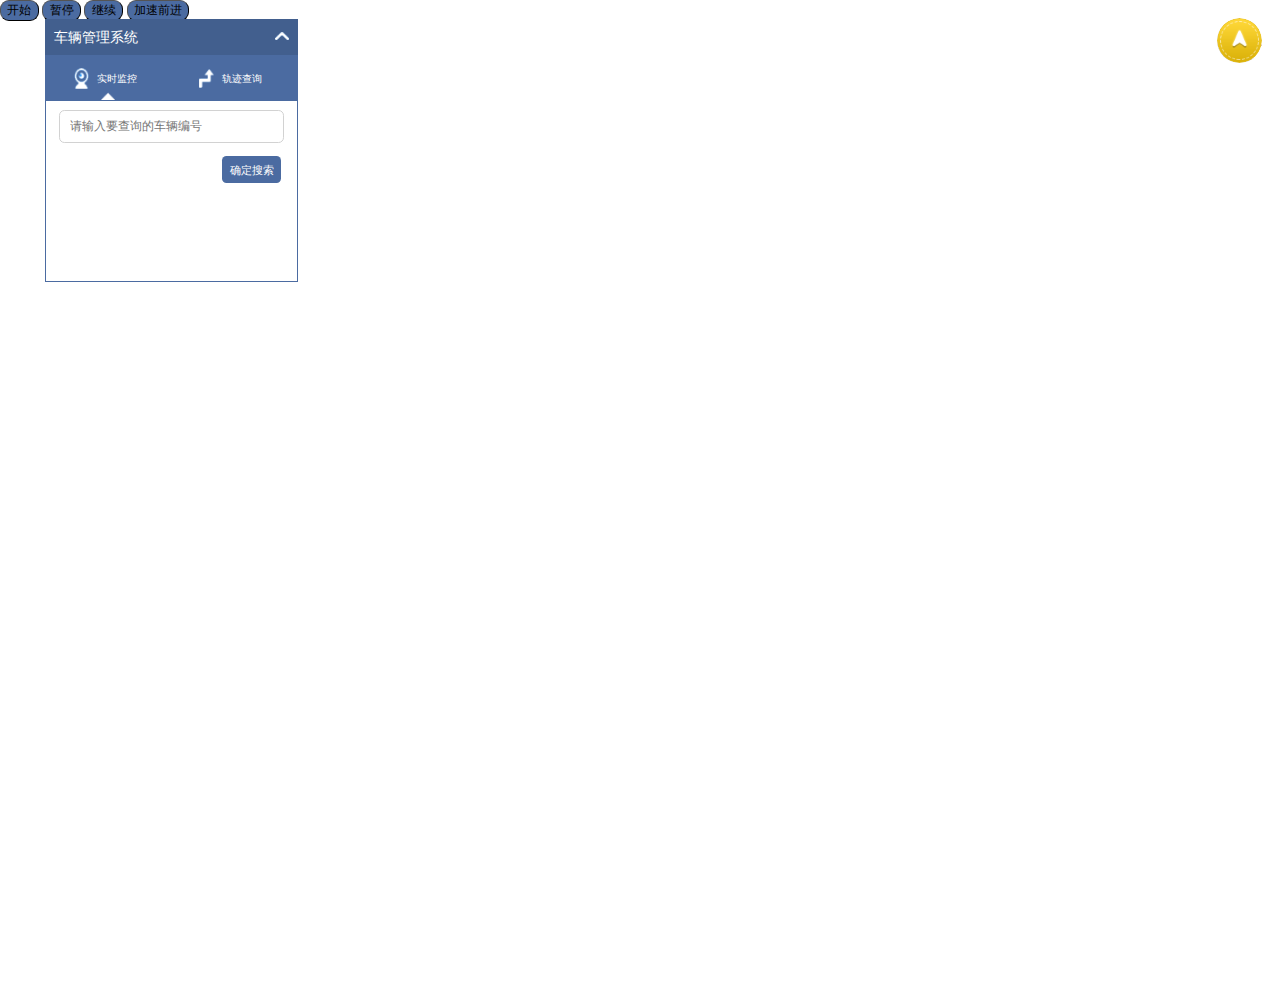
<file: html/maptrack.1.html>
<!doctype html>
<html>

<head>
    <meta charset="utf-8">
    <meta http-equiv="X-UA-Compatible" content="IE=edge">
    <meta name="viewport" content="initial-scale=1.0, user-scalable=no, width=device-width">
    <title>轨迹回放</title>
    <link rel="stylesheet" href="http://cache.amap.com/lbs/static/main1119.css" />
    <link rel="stylesheet" href="../css/mapcontrol.css" />

    <style>

    </style>

</head>

<body>
    <div id="cmapcontainer"></div>
    <div class="mapcontrol">
        <div class="controlnav">
            <p>车辆管理系统 <img class="uparrow" src="../img/map/uparrow.png" alt=""></p>
        </div>
        <div class="control_box">
            <div class="controlbody">
                <div class="current curr_btn">
                    <img src="../img/map/control.png" alt="">
                    <span>实时监控</span>
                </div>
                <div class="current guiji_btn">
                    <img src="../img/map/guiji.png" alt="">
                    <span>轨迹查询</span>
                </div>
                <div class="pointerTabLeft"></div>
            </div>
            <div class="controlfoot">
                <div class="controlbox footbox">
                    <div class="search_input_box input_box">
                        <input class="search_input getsearchjson" id="current_input" type="text" name="" placeholder="请输入要查询的车辆编号">
                    </div>
                    <div class="controlRight">
                        <button id="currenttrack_btn">确定搜索</button>
                    </div>
                </div>
                <div class="guijibox footbox">
                    <div class="date_input_box input_box">
                        <input placeholder="开始日期" class="form-control layer-date mydata_input" id="startDate" name="startDate">
                    </div>
                    <div class="date_input_box input_box">
                        <input placeholder="结束日期" class="form-control layer-date mydata_input" id="endDate" name="endDate">
                    </div>
                    <div class="search_input_box input_box">
                        <input class="search_input" id="ago_input" type="text" name="" value="" placeholder="请输入车辆编号">
                    </div>
                    <div class="controlRight">
                        <button id="track_playback_btn">轨迹回放</button>
                    </div>
                </div>
            </div>

        </div>
    </div>
    <div class="button-group">
        <input type="button" class="button" value="开始" id="start" />
        <input type="button" class="button" value="暂停" id="pause" />
        <input type="button" class="button" value="继续" id="resume" />
        <input type="button" class="button" value="加速前进" id="fast" />
    </div>
    <!-- 底部表格 -->
    <div class="car-info" id="show">
        <!-- <div class="car-info-title">车辆上线统计</div> -->
        <div class="table-main" ontouchstart>
            <div class="table-head">
                <table cellpadding="10" cellspacing="0">
                    <thead>
                        <tr>
                            <th>车辆编号</th>
                            <th>车牌号</th>
                            <th>GPS状态</th>
                            <th>轨迹</th>
                        </tr>
                    </thead>
                </table>
            </div>
            <div class="table-body">
                <table cellpadding="10" cellspacing="0">
                    <tbody></tbody>
                </table>
            </div>
            <div class="table-noInfo">
                <p>没有数据</p>
            </div>
            <!-- <div class="pager">
                <button class="button pre_page">上一页</button>
                <button class="button next_page">下一页</button>
            </div> -->
            <!-- <div class="box" id="box"></div> -->

        </div>
    </div>
    <div class="car-info-btn" id="show_btn">
        <div class="car-info-btn-icon"></div>
        <div class="car-info-btn-text">车辆上线统计
            <i class="icon"></i>
        </div>
    </div>
    <script language="javascript" src="http://webapi.amap.com/maps?v=1.4.7&key=ffc8503b4c8647c3753679c5e95278a5">
    </script>
    <script type="text/javascript" src="http://cache.amap.com/lbs/static/addToolbar.js"></script>
    <script type="text/javascript" src="http://webapi.amap.com/demos/js/liteToolbar.js"></script>
    <script type="text/javascript" src="../assets/js/jquery.min.js"></script>

    <script src="../js/zoom.js"></script>

    <script src="../assets/js/laydate.js"></script>
    <script src="../js/trackstyle.js"></script>

    <!-- <script src="../assets/js/toPage.js"></script> -->
    <script>
        var allurl = window.allurl = "";
        var marker, lineArr = [];
        var newlineArr = [];
        var map = new AMap.Map("cmapcontainer", {
            resizeEnable: true,
            center: [116.397428, 39.90923],
            zoom: 9
        });

        // 创建一个 Icon
        var startIcon = new AMap.Icon({
            // 图标尺寸
            size: new AMap.Size(30, 30),
            // 图标的取图地址
            image: '../img/gaodeimg/yellowcar.png',
            // 图标所用图片大小
            imageSize: new AMap.Size(30, 30),
            // 图标取图偏移量
            // imageOffset: new AMap.Pixel(0, -10)
        });

        function getTrack(vSn) {
            if (!!vSn) {
                $("#ago_input").val(vSn);
            }
            if ($("#ago_input").val() == "") {
                return;
            }
            // $(".loading").show(); // 当页面加载完成后将loading页隐藏
            $.ajax({
                url: "/car-management/car/carTrack.action",
                // url: "../json/track.json",
                "data": {
                    "startDate": $("#startDate").val(),
                    "endDate": $("#endDate").val(),
                    "vSn": $("#ago_input").val()
                },
                success: function(res) {
                    // $(".loading").hide(); // 当页面加载完成后将loading页隐藏
                    sessionStorage.removeItem("carMapInfo");
                    if (res.ret == false) {
                        alert(res.msg);
                        return;
                    }
                    marker = new AMap.Marker({
                        map: map,
                        position: [res[0].longitude, res[0].latitude],
                        icon: startIcon,
                        offset: new AMap.Pixel(-15, -15),
                        autoRotation: true, //根据线点自动转换方向
                        angle: res[0].towards
                    });
                    lineArr.length = 0;
                    newlineArr.length = 0;

                    for (var i = 0; i < res.length; i++) {
                        lineArr.push(new AMap.LngLat(res[i].longitude, res[i].latitude));
                        newlineArr.push(new AMap.LngLat(res[i].longitude, res[i].latitude));
                    }
                    // 绘制轨迹
                    var polyline = new AMap.Polyline({
                        map: map,
                        path: lineArr,
                        strokeColor: "#00A", //线颜色
                        strokeOpacity: 1, //线透明度
                        strokeWeight: 3, //线宽
                        strokeStyle: "solid", //线样式
                        lineJoin: "round"
                    });
                    var passedPolyline = new AMap.Polyline({
                        map: map,
                        path: lineArr,
                        strokeColor: "blue", //线颜色
                        strokeOpacity: 1, //线透明度
                        strokeWeight: 3, //线宽
                        strokeStyle: "solid", //线样式
                        lineJoin: "round"
                    });
                    var passArr = [];
                    var passArrlength;
                    marker.on('moving', function(e) {

                        var len = e.passedPath.length;
                        var location = e.passedPath[len - 1];
                        var lll = new AMap.LngLat(location.lng, location.lat);
                        passArrlength = e.passedPath.length;
                        passedPolyline.setPath(e.passedPath);
                    })
                    map.setFitView();
                    marker.moveAlong(lineArr, 2000);

                    // 自定义加速前进事件  先调用暂停方法再调用继续方法
                    AMap.event.addDomListener(document.getElementById('fast'), 'click', function() {
                        marker.stopMove();

                        newlineArr.splice(0, passArrlength);
                        marker.setMap(null);
                        marker = new AMap.Marker({
                            map: map,
                            position: [newlineArr[0].lng, newlineArr[0].lat],
                            icon: startIcon,
                            offset: new AMap.Pixel(-15, -15),
                            angle: newlineArr[0].towards,
                            autoRotation: true, //根据线点自动转换方向
                        });
                        polyline = new AMap.Polyline({
                            map: map,
                            path: newlineArr,
                            strokeColor: "#00A", //线颜色
                            strokeOpacity: 1, //线透明度
                            strokeWeight: 3, //线宽
                            strokeStyle: "solid", //线样式
                            lineJoin: "round"
                        });
                        passedPolyline = new AMap.Polyline({
                            map: map,
                            path: newlineArr,
                            strokeColor: "blue", //线颜色
                            strokeOpacity: 1, //线透明度
                            strokeWeight: 3, //线宽
                            strokeStyle: "solid", //线样式
                            lineJoin: "round"
                        });
                        marker.on('moving', function(e) {
                            passedPolyline.setPath(e.passedPath);
                        })
                        map.setFitView();
                        marker.moveAlong(newlineArr, 4000);
                    }, false);

                    AMap.event.addDomListener(document.getElementById('start'), 'click', function() {
                        marker.moveAlong(lineArr, 2000);
                    }, false);
                    AMap.event.addDomListener(document.getElementById('pause'), 'click', function() {
                        marker.pauseMove();
                    }, false);
                    AMap.event.addDomListener(document.getElementById('resume'), 'click', function() {
                        marker.resumeMove();
                    }, false);
                    setInterval(function() {
                        if (window.sessionStorage.getItem("ahref") != "#carTrack") {
                            marker.stopMove();
                            map.clearMap(); //清除图层覆盖物
                        }
                    }, 5000)

                },
                error: function(res) {}
            })
        }
        $('#show_btn').on('mouseover', function() {
            $(this).addClass('show')

        });
        $('#show_btn').on('mouseout', function() {
            if (!$('#show').data('show')) {
                $('#show_btn').removeClass('show')
            }
        });
        // 底部数据显示隐藏
        $('#show_btn').on("click", function() {
            if ($('#show').data('show')) {
                $('#show').height(0)
                $('#show').removeClass('show');
                $('#show').data('show', false)
            } else {
                getListData()
                if ($('.table-main').height() < 481) {
                    $('#show').height($('.table-main').height())
                } else {
                    $('#show').height(481)
                }
                $('#show').addClass('show');
                $('#show').data('show', true)
            }
        });
        // 底部列表数据获取
        var loading = false;
        var page = 1;
        $(".pre_page").click(function() {
            if (loading == false) {
                if (page > 1) {
                    page--;
                    getListData();
                } else {
                    return;
                }
            }
        });
        $(".next_page").click(function() {
            if (loading == false) {
                page++;
                getListData();
            }
        });
        getListData()


        function getListData() {
            loading = true;
            $.ajax({
                url: allurl + "/car-management/gpscar/gpsOnline.action",
                type: "get",
                dataType: "json",
                success: function(res) {
                    if ($('#show').data('show')) {
                        $('#show').height(0)
                        $('#show').removeClass('show');
                        $('#show').data('show', false)
                    }
                    loading = false;
                    console.log(res)
                    if (res == null || (res != null && res.rows != null && res.rows.length == 0)) {
                        $('.table-noInfo').show().prev().hide()
                        return;
                    }
                    $('.table-noInfo').hide().prev().show();
                    updateListView(carFilter(res.rows));
                },
                error: function(res) {
                    loading = false;
                }
            })
        }

        // 车辆过滤
        function carFilter(data) {
            var roles = JSON.parse(window.localStorage.successUser).data.roles;
            var isRat = false
            roles.forEach(item => {
                if (item.keyWord == 'rta') {
                    isRat = true
                }
            });

            var arr = [];
            if (isRat) {
                data.forEach(item => {
                    var rgx = new RegExp('京');
                    if (rgx.test(item.vPlate) || rgx.test(item.licenseNo)) {
                        arr.push(item)
                    }
                });
            } else {
                arr = data
            }
            return arr
        }

        function updateListView(data) {
            var html = '';
            data.forEach(item => {
                html += '<tr>' +
                    '<td>' + item.vSn + '</td>' +
                    '<td>' + item.vPlate + '</td>' +
                    '<td style="color:' + getColor(setStatus(item.lastTime)) + '">' + setStatus(item.lastTime) +
                    '</td>' +
                    '<td class="mytrackbtn" vSn = "' + item.vSn + '"  vPlate="' + item.vPlate + '"  lastTime="' + item.lastTime + '" >查看轨迹</td>' +
                    '</tr>'
            });
            $('.table-body table tbody').html('').append(html)
                // 宽度调整
            var $tbtd = $('.table-body table tbody tr').eq(0).find('td')
            var $th = $('.table-head table thead tr th')
            $tbtd.each(function(i) {
                $th.eq(i).attr('width', $(this).width())
            })
            var mytrackbtn = document.getElementsByClassName("mytrackbtn");

            for (var k = 0; k < mytrackbtn.length; k++) {
                mytrackbtn[k].index = k;
                mytrackbtn[k].onclick = function() {
                    console.log(this);
                    let vSn = this.getAttribute("vSn");
                    let lastTime = this.getAttribute("lastTime");
                    let startTime = getPreMonth(lastTime);

                    $("#startDate").val(startTime);
                    $("#endDate").val(lastTime);

                    $(".guijibox").show();
                    $(".controlbox").hide();
                    $(".pointerTabLeft").addClass("pointerTabRight");
                    map.clearMap(); //清除图层覆盖物
                    lineArr.length = 0;
                    // newlineArr.length = 0;
                    getTrack(vSn);
                }
            }
        }
        // 获取当前日期前一个月的日期
        // getPreMonth("2019-07-08 21:34:42")
        // 返回："2019-06-08 21:34:42"
        function getPreMonth(date) {
            var arr = date.split('-');
            var year = arr[0]; //获取当前日期的年份
            var month = arr[1]; //获取当前日期的月份
            var day = arr[2]; //获取当前日期的日
            var days = new Date(year, month, 0);
            days = days.getDate(); //获取当前日期中月的天数
            var year2 = year;
            var month2 = parseInt(month) - 1;
            if (month2 == 0) {
                year2 = parseInt(year2) - 1;
                month2 = 12;
            }
            var day2 = day;
            var days2 = new Date(year2, month2, 0);
            days2 = days2.getDate();
            if (day2 > days2) {
                day2 = days2;
            }
            if (month2 < 10) {
                month2 = '0' + month2;
            }
            var t2 = year2 + '-' + month2 + '-' + day2;
            return t2;
        }

        function getColor(str) {
            if (str == '在线') {
                return 'green'
            } else if (str == '当天在线') {
                return 'red'
            } else {
                return '#'
            }
        }

        function setStatus(timer) {
            var date = new Date()
            var lastTime = new Date(timer).getTime();
            var nowTime = date.getTime()
            var nowTimeStart = new Date(date.getFullYear() + '-' + (date.getMonth() + 1) + '-' + date.getDate() +
                    ' 00:00:00')
                .getTime()
            var d = nowTime - nowTimeStart
            var dif = nowTime - lastTime
            var str = ''

            if (dif < 1000 * 60) {
                str = '在线'
            } else if (dif >= 1000 * 60 && dif < d) {
                str = '当天在线'
            } else {
                var x = parseInt((dif - d) / (1000 * 60 * 60 * 24)) + 1
                if (x < 7) {
                    str = x + '天前在线'
                } else if (x < 30) {
                    var w = parseInt(x / 7)
                    str = w + '周前在线'
                } else if (x < 365) {
                    var m = new Date().getMonth() - new Date(timer).getMonth()
                    str = m + '月前在线'
                }
            }
            return str
        }

        // 实时搜素
        var markers = [];
        var infoWindow;

        function searchcar() {
            console.log($("#current_input").val());
            if ($("#current_input").val() == null || $("#current_input").val() == "") {
                alert("车辆编号不能为空");
            } else {
                $.ajax({
                    // url: "http://localhost/car/CarMangae0/json/searchmap.json",
                    "url": "/car-management/car/carDataByvSn.action?vSn=" + $("#current_input").val(),
                    "type": "post",
                    "success": function(res) {
                        markers.length = 0;
                        map.clearMap(); //清除图层覆盖物
                        if (res == null || res == undefined) {
                            alert("车辆数据未搜素到");
                            return;
                        } else {

                            var new_marker = new AMap.Marker({
                                position: [res.longitude, res.latitude],
                                icon: startIcon,
                                offset: new AMap.Pixel(-15, -15),
                                zIndex: 101,
                                map: map,
                                angle: res.towards,
                                autoRotation: true
                            });
                            new_marker.setMap(map); //在地图上添加点 
                            new_marker.vSn = res.vSn;
                            new_marker.licenseNo = res.licenseNo;
                            new_marker.vCarType = res.vCarType;
                            new_marker.carName = res.carName;
                            new_marker.gpsSN = res.gpsSN;
                            new_marker.iccard = res.iccard;
                            new_marker.speed = res.speed;

                            new_marker.on('click', function(e) {
                                infoWindow.setContent(
                                    "<button class='close_info' onClick = 'javascript:infoWindow.close()'>×</button><div class='main'><p> 车辆编号： <span style='color:blue'>" +
                                    e.target.vSn + "</span></p>" +
                                    "<p>  gps编号: <span style='color:blue'>" + e.target.gpsSN +
                                    "  </span></p>" +
                                    "<p>  车牌号：<span style='color:blue'>" + e.target.licenseNo +
                                    "  </span></p>" +
                                    "<p style='color:#aaa;font-size:11px;text-decoration: underline;'>更多信息请查看车辆地图模块</p></div>"
                                );
                                infoWindow.open(map, e.lnglat);
                            });
                            map.setCenter(new_marker.getPosition());
                            map.setZoom(13);
                            infoWindow = new AMap.InfoWindow({
                                isCustom: true, //使用自定义窗体
                                draggable: false, //是否可拖动  
                                offset: new AMap.Pixel(0, -31),
                                content: ""
                            });

                        }
                    },
                    "error": function(data) {
                        console.log(data);
                        alert("发生错误");
                    }
                })
            }
        }
        $("#currenttrack_btn").click(function() {
            if ($('#show').data('show')) {
                $('#show').height(0)
                $('#show').removeClass('show');
                $('#show').data('show', false)
            }
            map.clearMap(); //清除图层覆盖物
            searchcar();
        });
        $("#track_playback_btn").click(function() {
            map.clearMap(); //清除图层覆盖物
            lineArr.length = 0;
            getTrack();
        });
        let carMapInfo = sessionStorage.getItem("carMapInfo");
        if (!!carMapInfo) {
            $(".guijibox").show();
            $(".controlbox").hide();
            $(".pointerTabLeft").addClass("pointerTabRight");
            map.clearMap(); //清除图层覆盖物
            lineArr.length = 0;
            getTrack(carMapInfo);
        }
    </script>
</body>

</html>
</file>
<file: css/login.css>
* {
    margin: 0px;
    padding: 0px;
}

html,
body {
    width: 100%;
    height: 100%;
    /* min-width: 1000px; */
    overflow: hidden;
}

.toast-top-center {
    top: 35% !important;
    right: 32% !important;
}

.wrap {
    height: 100%;
    background: url("../img/login/login_bg1.jpg") no-repeat center;
    background-size: contain;
}

.bogin_bg {
    position: absolute;
    width: 100%;
    height: 100%;
    /* background: url("../img/login/login_bg1.jpg"); */
    background-size: 120% 120%;
    background-position-x: -100px;
}

.logininfo_group {
    width: 77%;
    text-align: center;
    font-size: 12px;
    color: #D80000;
    margin: 0 auto;
}

.header {
    width: 100%;
    height: 60px;
    color: #041473;
    padding-left: 150px;
    font-size: 28px;
    font-weight: bolder;
    line-height: 60px;
    background: white;
}

.header img {
    width: 165px;
    height: 50px;
    padding-right: 10px;
}

.header span {
    padding-left: 17px;
    border-left: 1px solid grey;
}

.content {
    position: relative;
    width: 100%;
    height: 100%;
}

.footer {
    width: 100%;
    margin: 0 auto;
    text-align: center;
    z-index: 111;
    font-size: 12px;
    padding: 30px 0;
    background-color: #fff;
    position: absolute;
    bottom: 0;
}

.footer p {
    margin-bottom: 1px;
    color: #666;
}

.footer_link span {
    border-right: 1px solid grey;
    padding: 0px 10px 0px;
}

.footer_link span:last-child {
    border: none;
}

.change_logintype {
    text-decoration: underline;
}

.login_box {
    z-index: 10;
    width: 300px;
    border-radius: 10px;
    position: absolute;
    top: 50%;
    right: 20%;
    background: #EFF0F4;
    background-size: 100% 100%;
    padding-bottom: 30px;
    transform: translateY(-50%);
    -webkit-transform: translateY(-50%);
    -moz-transform: translateY(-50%);
    -ms-transform: translateY(-50%);
    -o-transform: translateY(-50%);
}

.box_title {
    width: 80%;
    font-size: 20px;
    color: #041473;
    margin: 0 auto;
    text-align: center;
    margin-top: 20px;
}

.search-menu {
    background: transparent;
    color: white;
    border: none;
    width: 4%;
}

.user_group,
.pass_group {
    width: 210px;
    border: 1px solid white;
    margin: 0 auto;
    margin-top: 20px;
    background: white;
}

.vercode_group {
    margin-left: 42px;
    margin-top: 20px;
}

.user_input,
.pass_input {
    /*border: 1px solid red;*/
    background: transparent;
    /*background: white;*/
    font-size: 13px;
    margin-top: 4px;
    width: 95%;
    outline: none;
    border: none;
}

.vercode_input {
    width: 70px;
    height: 29px;
    outline: none;
    border: 1px solid white;
    margin-right: 10px;
}

.vercode {
    height: 27px;
}

.language_group {
    width: 70%;
    height: 20px;
    margin-left: 42px;
    padding-top: 15px;
    vertical-align: middle;
    position: relative;
    font-size: 12px;
    color: #041473;
}

.language_group input {
    /*height: 20px;*/
    vertical-align: middle;
    position: absolute;
    top: 14px;
    left: 4px;
}

.china_radio {
    margin-left: 20px !important;
    display: inline-block;
}

.login_btn {
    width: 210px;
    margin-left: 43px;
    height: 32px;
    margin-bottom: 10px;
    text-align: center;
    font-size: 16px;
    border-radius: 4px;
    margin-top: 20px;
    background: #041473;
    border: none;
    color: #EAF4F4;
}

.glyphicon.glyphicon-user,
.glyphicon.glyphicon-lock {
    color: black;
    padding-right: 8px;
    border-right: 1px solid grey;
}

/*设置placeholder的颜色*/

::-webkit-input-placeholder {
    /* WebKit browsers */
    color: #666;
}

:-moz-placeholder {
    /* Mozilla Firefox 4 to 18 */
    color: #666;
}

::-moz-placeholder {
    /* Mozilla Firefox 19+ */
    color: #666;
}

:-ms-input-placeholder {
    /* Internet Explorer 10+ */
    color: #666;
}

/*input框自动填充为黄色的解决方法*/

input:-webkit-autofill {
    box-shadow: 0 0 0px 1000px white inset;
}
</file>
<file: css/ie8login.css>
body {
    height: 100%;
    /*background: pink;*/
}

.header img {
    width: 200px;
    height: 60px;
}

.header {
    min-height: 80px;
    font-size: 37px;
}

.content {
    position: relative;
    width: 100%;
    min-height: 600px;
    height: 80%;
}

.login_box {
    width: 330px;
    min-height: 380px;
    /*height:*/
}

.box_title {
    font-size: 25px;
}

.glyphicon.glyphicon-user,
.glyphicon.glyphicon-lock {
    font-size: 19px;
}

.user_group,
.pass_group {
    width: 230px;
    min-height: 35px;
    /*border: 1px solid red;*/
}

.vercode_input {
    width: 80px;
}

.vercode {
    min-width: 90px;
    min-height: 29px;
}

.login_btn {
    width: 235px;
}

.user_input,
.pass_input {
    width: 96%;
    font-size: 18px;
}

.logininfo_group {
    font-size: 13px;
}

.footer {
    font-size: 14px;
}
</file>
<file: css/mapcontrol.css>
/*start 地图*/

body,
html {
    width: 100%;
    height: 100%;
    margin: 0;
    font-family: "微软雅黑";
}

.mytrackbtn {
    cursor: pointer;
    color: #3a4f72;
}

.button-group {
    top: 20px !important;
    right: 82px !important;
}

.wrap {
    position: relative;
    width: 100%;
    height: 100%;
}

#cmapcontainer,
#amapcontainer {
    height: 100%;
    width: 100%;
    min-width: 1300px;
    /* height: 750px; */
    position: absolute;
    top: 0px;
    left: 0px;
}

.state-wrap {
    padding-bottom: 16px;
    position: absolute;
    left: 0;
    top: 0;
    font-size: 12px;
    line-height: 16px;
    background: url("../img/map/map_label.png") no-repeat left bottom;
}

.logistics-wrap {
    background: #fff;
    padding: 10px;
}

.logistics-state,
.logistics-time {
    padding-left: 25px;
    height: 25px;
    line-height: 25px;
    width: 125px;
    overflow: hidden;
    text-overflow: ellipsis;
    white-space: nowrap;
}

.logistics-state {
    background: url("../img/map/state_icon.png") no-repeat left center;
}

.logistics-time {
    background: url("../img/map/clock_icon.png") no-repeat left center;
}


/*end 地图*/


/*s 控件框开始*/

.mapcontrol {
    width: 281px;
    position: absolute;
    top: 5px;
    left: 50px;
    z-index: 10;
}

.button-group .button {
    background: #4b6ba1;
    border-radius: 10px;
    padding-left: 7px;
    padding-right: 7px;
}

.controlnav {
    width: 100%;
    height: 40px;
    line-height: 40px;
    color: white;
    text-indent: 10px;
    background: #425F8E;
}

.uparrow {
    cursor: pointer;
    float: right;
    margin-top: 15px;
    margin-right: 10px;
}

.trans {
    transform: rotate(180deg);
}

.controlbody {
    background: #4b6ba1;
    /*background: #2398FF;*/
    width: 100%;
    color: white;
    position: relative;
}

.pointerTabLeft {
    position: absolute;
    width: 16px;
    height: 9px;
    bottom: 0;
    background: url("../img/map/pointer_arrow.png");
    left: 25%;
    margin-left: -8px;
    transition: all .2s ease-in-out;
}

.pointerTabRight {
    position: absolute;
    width: 16px;
    height: 9px;
    bottom: 0;
    background: url("../img/map/pointer_arrow.png");
    left: 75%;
    margin-left: -8px;
    transition: all .2s ease-in-out;
}

.current {
    width: 48%;
    display: inline-block;
    cursor: pointer;
    height: 50px;
    line-height: 50px;
    text-align: center;
}

.current img {
    vertical-align: middle;
}

.controlfoot {
    width: 99.10%;
    min-height: 200px;
    position: relative;
    background: #FFFFFF;
    /*border: 1px solid #57ACF9;*/
    border: 1px solid #4b6ba1;
}

.footbox {
    width: 100%;
    position: absolute;
    top: 0px;
    left: 0px;
}

.input_box {
    width: 89%;
    border: 1.4px solid #D2D2D2;
    border-radius: 6px;
    height: 35px;
    margin: 0 auto;
    margin-top: 10px;
}

.date_input {
    width: 94%;
    height: 27px;
    outline: none;
    border: none;
    margin-top: 3px;
    margin-left: 10px;
}

.search_input_box {
    position: relative;
}

.search_input {
    width: 92%;
    height: 28px;
    outline: none;
    border: none;
    position: absolute;
    left: 9px;
    top: 2px;
}

.search_icon {
    position: absolute;
    right: 16px;
    top: 5px;
}

.search_icon img {
    width: 20px;
    height: 21px;
    margin-left: 2px;
    margin-top: 1px;
    cursor: pointer;
}

.controlRight button {
    background: #4b6ba1;
    /*background: #0A8CFF;*/
    border: none;
    width: 65px;
    height: 30px;
    line-height: 30px;
    color: white;
    border-radius: 5px;
    margin-left: 196px;
    margin-top: 14px;
    outline: none;
    cursor: pointer;
    font-size: 12px;
}

.mydata_input {
    width: 85%;
    margin-left: 10px;
    border: none !important;
    height: 84%;
    outline: none;
    margin-top: 3px;
}


/*end 控件框结束*/


/**/


/*自定义信息窗口样式*/

.info {
    border: solid 1px silver;
}

div.info-top {
    position: relative;
    background: none repeat scroll 0 0 #F9F9F9;
    border-bottom: 1px solid #CCC;
    border-radius: 5px 5px 0 0;
}

div.info-top div {
    display: inline-block;
    color: #333333;
    font-size: 14px;
    font-weight: bold;
    line-height: 31px;
    padding: 0 10px;
}

div.info-top img {
    position: absolute;
    top: 10px;
    right: 10px;
    transition-duration: 0.25s;
}

div.info-top img:hover {
    box-shadow: 0px 0px 5px #000;
}

div.info-middle {
    font-size: 12px;
    padding: 6px;
    line-height: 20px;
}

div.info-bottom {
    height: 0px;
    width: 100%;
    clear: both;
    text-align: center;
}

div.info-bottom img {
    position: relative;
    z-index: 104;
}

span {
    margin-left: 5px;
    font-size: 11px;
}

.main p {
    margin: 6px 0px;
}

.info-middle img {
    float: left;
    margin-right: 6px;
}

.amap-info-contentContainer {
    background: #F9F9F9;
    padding: 5px 15px;
    border-radius: 10px;
}

ul.main {
    list-style: none;
    text-align: left;
    width: 134px;
    margin: 0 auto;
}

button.close_info {
    width: 20px;
    height: 20px;
    cursor: pointer;
    text-align: center;
    display: inline-block;
    border-radius: 5px;
    position: absolute;
    top: 6px;
    line-height: 16px;
    right: 6px;
    font-size: 16px;
    background: transparent;
    border: none;
}


/*  car_info*/

.car-info {
    box-sizing: border-box;
    height: 0;
    max-height: 481px;
    width: 350px;
    background-color: #fff;
    position: absolute;
    right: 20px;
    top: 68px;
    z-index: 333;
    transition: all 1s cubic-bezier(0.075, 0.82, 0.165, 1);
    overflow: hidden;
}

.car-info.show {
    height: 481px
}

.car-info-title {
    color: #202d45;
    height: 40px;
    width: 100%;
    line-height: 40px;
    text-align: center;
    background-color: #edf2f6;
    cursor: pointer;
    font-weight: bold;
    font-size: 16px;
}

.car-info table {
    width: 100%;
    text-align: center;
    color: #202d45;
}

.car-info table th {
    background-color: #edf2f6;
    font-weight: normal;
    font-size: 14px;
}

.car-info table th,
.car-info table td {
    border-right: 1px solid #e1e9ef;
    border-bottom: 1px solid #e1e9ef;
}

.table-main {
    box-sizing: border-box;
    font-size: 13px;
    border-left: 1px solid #e1e9ef;
    border-top: 1px solid #e1e9ef;
}

.table-body {
    max-height: 390px;
    overflow-y: scroll;
}

.table-body::-webkit-scrollbar {
    width: 0px;
    background-color: #F5F5F5;
}

.table-head {
    padding-right: 0px;
}

.table-noInfo {
    height: 358px;
    line-height: 358px;
    text-align: center;
    display: none;
}

.car-info-btn {
    cursor: pointer;
    position: absolute;
    right: 20px;
    top: 20px;
    width: 0;
    height: 50px;
    border-radius: 25px;
    padding-right: 50px;
    overflow: hidden;
    transition: all 0.7s cubic-bezier(0.075, 0.82, 0.165, 1);
    z-index: 3333;
}

.car-info-btn.show {
    width: 120px;
}

.car-info-btn-icon {
    width: 50px;
    height: 50px;
    background: url("../img/map/info.png") no-repeat center;
    background-size: 100%;
    border-radius: 50%;
    position: absolute;
    top: 0;
    right: 0;
    z-index: 333;
}

.car-info-btn-text {
    font-size: 14px;
    height: 40px;
    line-height: 40px;
    width: 120px;
    padding-left: 20px;
    padding-right: 20px;
    border-radius: 20px;
    background-color: #fff;
    position: absolute;
    left: 0;
    top: 5px;
    box-shadow: 0 2px 4px 0 #909090
}

.car-info-btn-text .icon {
    display: block;
    height: 100%;
    width: 20px;
    position: absolute;
    top: 0;
    left: 100px;
    background: url("../img/map/ud.png") no-repeat center;
}

li {
    list-style: navajowhite;
    list-style: none;
    border: 1px solid grey;
    width: 62px;
    text-align: center;
    padding: 10px;
    display: inline-block;
}

.button-group {
    max-height: 100px;
}

ul.pager {
    background: #fff;
    z-index: 1000020000;
    position: absolute;
    bottom: -41px;
    left: 0px;
    width: 100%;
}

.amap-overlays,
.amap-markers,
.amap-marker {
    width: 30px;
    height: 30px
}

.amap-info-content {
    border-radius: 10px;
    border: none;
    box-shadow: 1px 2px 0px rgba(0, 0, 0, 0.3);
}

.amap-info-content:hover {
    box-shadow: 1px 3px 14px rgba(0, 0, 0, 0.3);
}

.amap-info-close {
    display: none;
}

.amap-info-sharp {
    background-image: url(../img/map/sharp.png)
}

.infow {
    box-sizing: border-box;
    width: 248px;
}

.infow .top {
    width: 100%;
    height: 60px;
    position: relative;
}

.infow .top-left {
    width: 40%;
    height: 100%;
    float: left;
    line-height: 60px;
    text-align: center;
}

.infow .top-left .speed {
    font-size: 24px;
    color: #5a6a8b;
    font-weight: bold
}

.infow .top-right {
    float: right;
    width: 59%;
    height: 100%;
    padding-left: 10px;
    box-sizing: border-box
}

.infow .top-right p {
    line-height: 20px;
    margin: 0
}

.infow .top-right p span {
    margin: 0
}

.infow .top-right p span.vSn {
    font-weight: bold;
}

.infow .top-right p span.licenseNo {
    color: #fff;
    background-color: #5cbb55;
    padding: 0 5px;
    border-radius: 4px;
}

.infow .bottom {
    width: 100%;
    height: 60%;
}

.line {
    width: 0;
    height: 0;
}

.line.line-vertical {
    height: 60%;
    border-left: 1px dashed #999;
    position: absolute;
    top: 50%;
    transform: translateY(-50%);
    left: 40%;
}

.line.line-horizontal {
    width: 100%;
    border-bottom: 1px dashed #999;
    margin: 5px auto;
}

#gotoTrack {
    font-size: 14px;
    color: red;
    cursor: pointer;
}

.mytrackbtn {
    cursor: pointer;
    color: #3a4f72;
}


/* car_info */

.loading {
    width: 200px;
    height: 200px;
    /* display: block !important; */
    /* border: 1px solid red; */
    z-index: 10000;
    top: -120px;
    left: 0%;
    background: rgba(0, 0, 0, 0.2);
    padding: 340px 45%;
    position: absolute;
}
</file>
